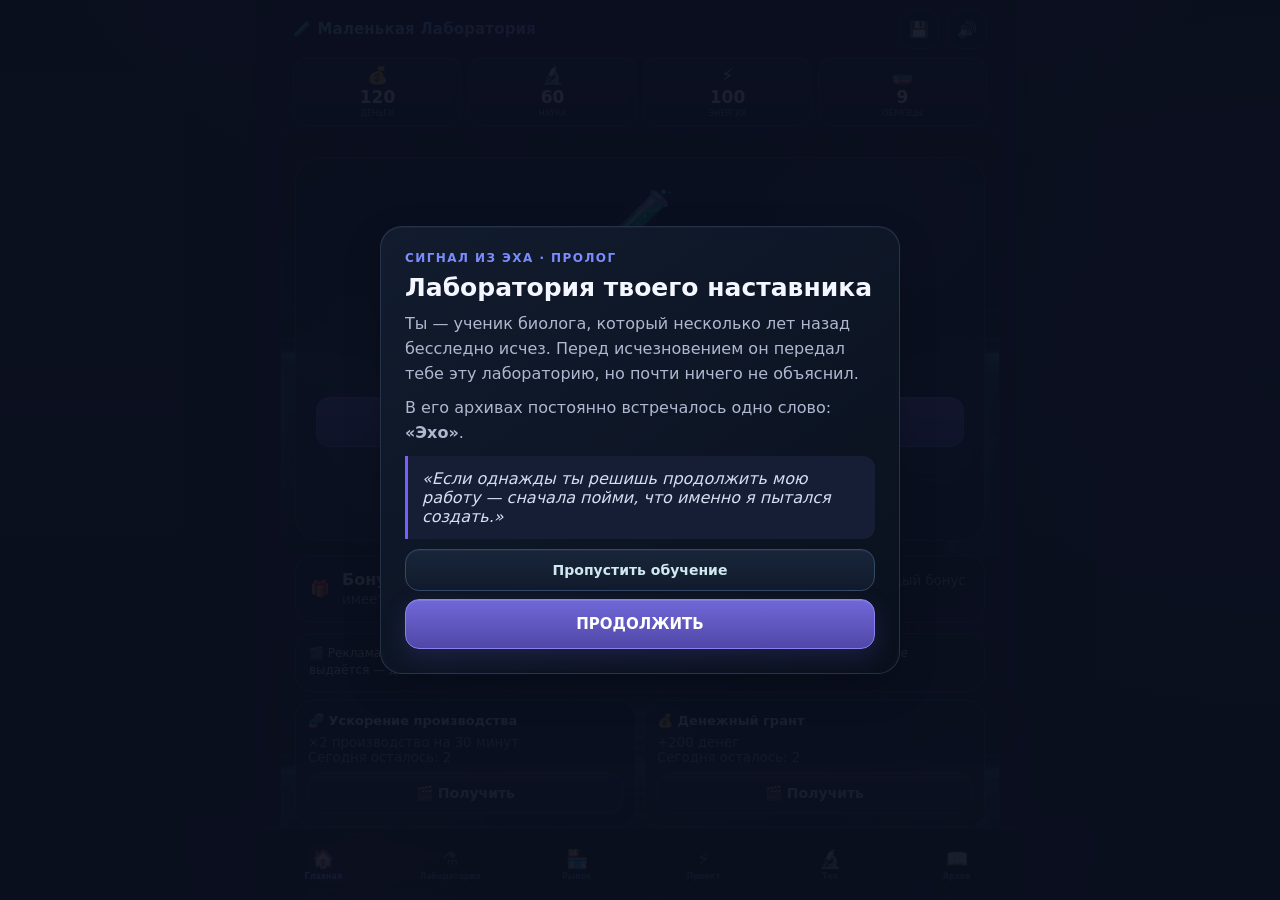
<file: index-FIXED.html>
<!doctype html><html lang="ru"><head><meta charset="utf-8"><meta name="viewport" content="width=device-width,initial-scale=1,maximum-scale=1,user-scalable=no,viewport-fit=cover"><meta name="theme-color" content="#0b1020"><title>Маленькая Лаборатория</title><link rel="stylesheet" href="style.css"><script src="https://sdk.games.s3.yandex.net/sdk.js"></script><style>.danger-btn{border-color:#8b4b58!important}.event-card{border:1px solid #6a5b35;border-radius:16px;background:#171827;padding:14px;margin-top:10px}.event-actions{display:grid;gap:7px}.event-actions small{color:#8f9ab5;text-align:center}.task-done{opacity:.7}.topbar{height:auto;min-height:64px;flex-direction:column;align-items:stretch;padding:8px 12px}.top-head{display:flex;align-items:center;justify-content:space-between;min-height:42px}.global-resources{display:grid;grid-template-columns:repeat(4,1fr);gap:6px;margin-top:7px}.global-resources .resource{padding:7px 5px;min-width:0;cursor:pointer}.global-resources .resource span{font-size:17px}.global-resources .resource b{font-size:17px}.global-resources .resource small{font-size:8px}.notice{padding:11px 13px;border:1px solid #293653;border-radius:15px;background:#111a2f;color:#aeb8d0;font-size:12px;line-height:1.45;margin:8px 0}.good{color:#9be6b0}.locked{filter:saturate(.4)}.resource-card{appearance:none;width:100%;text-align:left;min-width:0}.selected{outline:2px solid #8b7cff}.progress i{transition:width .2s linear}.tech-grid{display:flex!important;flex-direction:column!important;gap:8px}.tech-grid .panel{width:100%;box-sizing:border-box;min-width:0}.market-tabs{display:flex;gap:6px;margin:10px 0}.market-tabs button{flex:1}.market-tabs .active{background:#4b3f91}.market-list .panel{min-width:0}.echo-done{border-color:#4d7f61;background:#102719}.warehouse-grid .resource-card{background:#101827!important;color:#f7f8ff!important}.warehouse-grid .resource-card b,.warehouse-grid .resource-card strong{color:#f7f8ff!important}.wheel-card{border:1px solid #293653;border-radius:16px;background:#111a2f;padding:16px;text-align:center}.wheel-wrap{position:relative;width:190px;height:190px;margin:12px auto}.wheel{width:180px;height:180px;margin:5px;border-radius:50%;display:grid;place-items:center;font-size:44px;border:6px solid #34405f;background:conic-gradient(#7c5cff 0 32.727deg,#4b8dff 32.727deg 65.454deg,#7c5cff 65.454deg 98.181deg,#4b8dff 98.181deg 130.908deg,#7c5cff 130.908deg 163.635deg,#4b8dff 163.635deg 196.362deg,#7c5cff 196.362deg 229.089deg,#4b8dff 229.089deg 261.816deg,#7c5cff 261.816deg 294.543deg,#4b8dff 294.543deg 327.27deg,#293552 327.27deg 360deg);box-shadow:0 12px 30px #0007;transform:rotate(0deg)}.wheel.spinning{animation:wheelSpin 2.3s cubic-bezier(.15,.75,.2,1)}@keyframes wheelSpin{0%{transform:rotate(0)}100%{transform:rotate(1440deg)}}.wheel-pointer{position:absolute;top:-3px;left:50%;transform:translateX(-50%);font-size:25px;z-index:2}.wheel-prizes{display:grid;grid-template-columns:1fr 1fr;gap:5px;margin:10px 0}.wheel-prize{padding:7px;border-radius:10px;background:#151e35;font-size:11px}.wheel-result{padding:10px;border-radius:12px;background:#151e35;border:1px solid #34405f;margin:8px 0}.wheel-result.winner{border-color:#9b8aff}.wheel-reward{font-weight:700;font-size:18px;min-height:24px}.bulk{display:flex;gap:6px;align-items:center}.bulk input{width:90px;min-width:0}.ad-bonus-grid{display:grid;grid-template-columns:1fr 1fr;gap:8px}.ad-bonus{display:flex;flex-direction:column;align-items:stretch;gap:7px;padding:12px;border:1px solid #293653;border-radius:15px;background:#111a2f}.ad-bonus b{font-size:13px}.ad-bonus small{color:#8f9ab5;min-height:30px}.ad-bonus button{width:100%}@media(max-width:420px){.ad-bonus-grid{grid-template-columns:1fr}}.onboarding{position:fixed;inset:0;z-index:1000;background:#0b1020ee;display:grid;place-items:center;padding:20px}.onboarding.hidden{display:none}.onboarding-card{width:min(520px,100%);box-sizing:border-box;padding:24px;border:1px solid #34405f;border-radius:22px;background:#111a2f;box-shadow:0 20px 60px #000b}.onboarding-card h2{margin:0 0 10px;font-size:25px}.onboarding-card p{color:#aeb8d0;line-height:1.55;margin:10px 0}.onboarding-card .guide{display:grid;gap:9px;margin:16px 0}.onboarding-card .guide div{padding:11px 12px;border-radius:13px;background:#151e35;border:1px solid #293653}.onboarding-card .muted{color:#8f9ab5}.onboarding-card button{width:100%}.story-kicker{font-size:12px;letter-spacing:.12em;color:#7c8cff;font-weight:800;margin-bottom:8px}.story-quote{padding:13px 14px;border-left:3px solid #7c5cff;background:#151e35;border-radius:0 12px 12px 0;color:#d7def1;font-style:italic}.story-note{position:fixed;inset:0;z-index:1100;background:#080c18dd;display:grid;place-items:center;padding:18px}.story-note.hidden{display:none}.story-note-card{width:min(540px,100%);max-height:82vh;overflow:auto;background:#111a2f;border:1px solid #394767;border-radius:22px;padding:22px;box-shadow:0 25px 80px #000c}.story-note-card h2{margin:0 0 8px}.story-note-card p{color:#b8c2d8;line-height:1.6}.story-note-card .note-meta{font-size:11px;letter-spacing:.12em;color:#7c8cff;font-weight:800}.story-note-card button{width:100%;margin-top:12px}.echo-art{height:180px;border-radius:18px;border:1px solid #34405f;background:radial-gradient(circle at 50% 35%,#465273 0 5%,transparent 6%),radial-gradient(ellipse at 50% 48%,#26324e 0 18%,transparent 19%),linear-gradient(#0a0f1d,#141c30 55%,#080c16);position:relative;overflow:hidden;margin:12px 0}.echo-art:before{content:"";position:absolute;left:50%;top:25px;width:74px;height:122px;transform:translateX(-50%);border-radius:42% 42% 35% 35%;background:linear-gradient(#596783,#293550 70%,#182137);box-shadow:0 0 34px #65749c44}.echo-art:after{content:"⛓  ⛓  ⛓";position:absolute;inset:auto 0 18px;text-align:center;color:#8c98b4;letter-spacing:12px;font-size:20px}.echo-caption{text-align:center;color:#8f9ab5;font-size:12px;margin-top:-4px}.echo-lore{border:1px solid #394767;background:#151e35;border-radius:16px;padding:14px;margin-bottom:10px}.echo-lore b{display:block;margin-bottom:6px}.echo-lore small{color:#aeb8d0;line-height:1.5}.onboarding-actions{display:grid;gap:8px;margin-top:10px}.guided-goal{border:1px solid #34405f;border-radius:16px;background:#111a2f;padding:14px;margin:10px 0}.guided-goal b{display:block;font-size:15px;margin-bottom:5px}.guided-goal small{display:block;color:#aeb8d0;line-height:1.45;margin-bottom:10px}.story-archive-grid{display:grid;gap:10px}.story-archive-item{border:1px solid #34405f;border-radius:16px;background:#111a2f;padding:15px}.story-archive-item h3{margin:0 0 5px;font-size:16px}.story-archive-item p{color:#aeb8d0;line-height:1.5;margin:6px 0}.story-archive-item small{color:#7c8cff}.story-archive-item.locked{opacity:.6}.guided-goal button{width:100%}.wheel{background:conic-gradient(#7c5cff 0 32.727deg,#4b8dff 32.727deg 65.454deg,#7c5cff 65.454deg 98.181deg,#4b8dff 98.181deg 130.908deg,#7c5cff 130.908deg 163.635deg,#4b8dff 163.635deg 196.362deg,#7c5cff 196.362deg 229.089deg,#4b8dff 229.089deg 261.816deg,#7c5cff 261.816deg 294.543deg,#4b8dff 294.543deg 327.27deg,#293552 327.27deg 360deg)}
/* --- VISUAL POLISH v2 --- */
:root{--bg:#060a12;--surface:#0d1422;--surface2:#111b2d;--line:#263550;--line2:#344765;--text:#f4f7ff;--muted:#9aa8c2;--accent:#7c8cff;--accent2:#58d6c7;--danger:#b96b7b}
*{box-sizing:border-box}
html,body{min-height:100%;background:#050812}
body{margin:0;color:var(--text);font-family:Inter,system-ui,-apple-system,BlinkMacSystemFont,"Segoe UI",sans-serif;background:
radial-gradient(900px 500px at 50% -10%,rgba(76,105,170,.22),transparent 65%),
radial-gradient(700px 520px at 100% 40%,rgba(42,120,116,.10),transparent 70%),
linear-gradient(180deg,#070b14 0%,#080d17 45%,#050810 100%);background-attachment:fixed}
body:before{content:"";position:fixed;inset:0;pointer-events:none;opacity:.28;background:
linear-gradient(90deg,transparent 0 48%,rgba(130,150,190,.025) 50%,transparent 52%),
linear-gradient(0deg,transparent 0 48%,rgba(130,150,190,.02) 50%,transparent 52%);background-size:42px 42px;mask-image:linear-gradient(to bottom,black,transparent 85%)}
#game{min-height:100vh;background:linear-gradient(180deg,rgba(8,13,24,.88),rgba(6,10,18,.96));box-shadow:0 0 80px rgba(0,0,0,.45)}
.topbar{position:sticky;top:0;z-index:50;background:rgba(7,12,22,.84);backdrop-filter:blur(18px);border-bottom:1px solid rgba(89,112,151,.22);box-shadow:0 10px 35px rgba(0,0,0,.22)}
.brand{font-weight:800;letter-spacing:.01em}
.global-resources .resource{background:linear-gradient(180deg,rgba(24,36,58,.92),rgba(12,20,34,.92));border:1px solid rgba(83,105,143,.38);box-shadow:inset 0 1px rgba(255,255,255,.04),0 5px 18px rgba(0,0,0,.16);transition:.18s transform,.18s border-color}
.global-resources .resource:active{transform:scale(.97)}
.screen{animation:screenIn .24s ease-out}
@keyframes screenIn{from{opacity:.2;transform:translateY(5px)}to{opacity:1;transform:none}}
.hero-card,.lab-panel,.experiment-card,.panel,.notice,.event-card,.wheel-card,.onboarding-card,.story-note-card,.story-archive-item,.echo-lore,.ad-bonus{background:linear-gradient(145deg,rgba(18,29,47,.96),rgba(10,17,29,.96));border-color:rgba(83,105,143,.34);box-shadow:0 14px 38px rgba(0,0,0,.18),inset 0 1px rgba(255,255,255,.035)}
.hero-card{position:relative;overflow:hidden}
.hero-card:before,.lab-panel:before{content:"";position:absolute;inset:0;pointer-events:none;background:radial-gradient(circle at 85% 10%,rgba(124,140,255,.12),transparent 32%),radial-gradient(circle at 10% 90%,rgba(88,214,199,.07),transparent 30%)}
.hero-card,.lab-panel{isolation:isolate}
.hero-icon{filter:drop-shadow(0 0 18px rgba(124,140,255,.28))}
.tabs{padding:5px;background:rgba(7,12,22,.78);border:1px solid rgba(83,105,143,.28);border-radius:17px;backdrop-filter:blur(12px);position:sticky;top:104px;z-index:20}
.tabs .tab{border:1px solid transparent;color:#9eabc4;background:transparent;font-weight:700}
.tabs .tab.active{background:linear-gradient(180deg,#3f3b76,#2c2a57);border-color:#7067bd;color:#fff;box-shadow:0 5px 18px rgba(67,59,132,.25)}
.production-core{border:1px solid rgba(83,105,143,.30);background:linear-gradient(145deg,#101a2b,#0b1320);box-shadow:inset 0 1px rgba(255,255,255,.04)}
.machine{filter:drop-shadow(0 0 18px rgba(88,214,199,.2))}
.progress{background:#070c15;border:1px solid #25334b;box-shadow:inset 0 2px 5px rgba(0,0,0,.35)}
.progress i{background:linear-gradient(90deg,#6f7cff,#55d2c3)!important;box-shadow:0 0 14px rgba(111,124,255,.32)}
button{transition:transform .12s ease,filter .12s ease,border-color .12s ease,box-shadow .12s ease}
button:not(:disabled):hover{filter:brightness(1.07)}
button:not(:disabled):active{transform:translateY(1px) scale(.985)}
.primary{background:linear-gradient(180deg,#7068d8,#5147a8)!important;border-color:#8981ee!important;box-shadow:0 8px 22px rgba(81,71,168,.25),inset 0 1px rgba(255,255,255,.13)}
.secondary{background:linear-gradient(180deg,#18253a,#111b2c)!important;border-color:#344966!important;box-shadow:inset 0 1px rgba(255,255,255,.04)}
.nav{background:rgba(6,10,18,.88)!important;border-top:1px solid rgba(83,105,143,.28)!important;backdrop-filter:blur(18px);box-shadow:0 -10px 30px rgba(0,0,0,.22)}
.nav-item.active{color:#aeb4ff!important;text-shadow:0 0 12px rgba(124,140,255,.3)}
.experiment-card{position:relative;overflow:hidden;padding:18px!important}
.experiment-card:before{content:"";position:absolute;inset:0;pointer-events:none;background:radial-gradient(circle at 50% 0,rgba(124,140,255,.12),transparent 48%)}
.experiment-card>*{position:relative}
.reaction-slots{display:grid!important;grid-template-columns:1fr 1fr 1fr;gap:9px!important;align-items:center;margin:16px 0!important}
.reaction-slot-btn{min-height:72px!important;border-radius:16px!important;border:1px dashed #516481!important;background:linear-gradient(145deg,#101a2b,#0b1320)!important;color:#e9edfa!important;display:flex!important;flex-direction:column;align-items:center;justify-content:center;gap:4px;padding:9px!important;font-size:13px!important;box-shadow:inset 0 1px rgba(255,255,255,.035)}
.reaction-slot-btn .slot-plus{font-size:28px;line-height:1;color:#9aa8c2}
.reaction-slot-btn .slot-icon{font-size:25px;line-height:1;filter:drop-shadow(0 4px 9px rgba(0,0,0,.35))}
.reaction-slot-btn .slot-label{font-size:11px;color:#dce3f3;line-height:1.15;text-align:center}
.reaction-slot-btn.filled{border-style:solid;border-color:#5868a0!important;background:linear-gradient(145deg,#192641,#101a2b)!important;box-shadow:0 8px 20px rgba(0,0,0,.16),inset 0 1px rgba(255,255,255,.05)}
.reaction-plus{font-size:22px;color:#697995;text-align:center}
.component-picker{position:fixed;inset:0;z-index:1200;display:grid;place-items:end center;padding:12px;background:rgba(2,5,10,.72);backdrop-filter:blur(9px)}
.component-picker.hidden{display:none}
.component-picker-card{width:min(620px,100%);max-height:min(78vh,680px);overflow:auto;border:1px solid #3a4b69;border-radius:24px 24px 16px 16px;background:linear-gradient(145deg,#111c2f,#080f1b);box-shadow:0 -18px 70px rgba(0,0,0,.55),inset 0 1px rgba(255,255,255,.045);padding:17px}
.component-picker-head{display:flex;justify-content:space-between;gap:12px;align-items:flex-start;margin-bottom:12px}
.component-picker-head h2{margin:3px 0 4px}
.component-picker-head p{margin:0;color:#9eabc4;font-size:12px;line-height:1.4}
.component-picker-grid{display:grid;grid-template-columns:repeat(2,minmax(0,1fr));gap:8px}
.component-option{min-height:72px!important;display:grid!important;grid-template-columns:38px 1fr auto;align-items:center;gap:9px;text-align:left!important;padding:10px!important;border-radius:15px!important;border:1px solid #2d3d57!important;background:linear-gradient(145deg,#121e31,#0c1523)!important}
.component-option .opt-icon{font-size:27px}
.component-option .opt-name{font-weight:750;font-size:12px}
.component-option .opt-count{color:#aeb8ce;font-size:11px;white-space:nowrap}
.component-option.selected{border-color:#7770d6!important;box-shadow:0 0 0 1px #7770d6,0 7px 20px rgba(87,78,177,.18)}
@media(max-width:430px){.tabs{top:104px}.reaction-slots{gap:6px!important}.reaction-slot-btn{min-height:68px!important;padding:6px!important}.component-picker-grid{grid-template-columns:1fr}.component-picker{padding:8px}.component-picker-card{max-height:82vh;border-radius:22px}}
@media(min-width:700px){#game{max-width:720px;margin:0 auto;border-left:1px solid rgba(83,105,143,.14);border-right:1px solid rgba(83,105,143,.14)}}
</style></head><body><div id="onboarding" class="onboarding hidden"><div class="onboarding-card"><div class="onboarding-step" id="onboardingStep"></div><div class="onboarding-actions"><button id="onboardingSkip" class="secondary">Пропустить обучение</button><button id="onboardingNext" class="primary big">Начать</button></div></div></div><div id="storyNote" class="story-note hidden"><div class="story-note-card"><div class="note-meta" id="storyNoteMeta"></div><h2 id="storyNoteTitle"></h2><div id="storyNoteBody"></div><button class="primary" id="storyNoteClose">Продолжить</button></div></div><div id="game"><header class="topbar"><div class="top-head"><div class="brand">🧪 <span>Маленькая Лаборатория</span></div><div class="top-actions"><button class="icon-btn" id="saveBtn">💾</button><button class="icon-btn" id="soundBtn">🔊</button></div></div><div class="global-resources"><button class="resource" id="moneyRes" title="Деньги — покупки, аппараты и награды за заказы."><span>💰</span><b id="gMoney">0</b><small>деньги</small></button><button class="resource" id="researchRes" title="Наука — эксперименты и технологии."><span>🔬</span><b id="gResearch">0</b><small>наука</small></button><button class="resource" id="energyRes" title="Энергия — тратится на эксперименты и восстанавливается со временем."><span>⚡</span><b id="gEnergy">0</b><small>энергия</small></button><button class="resource" id="samplesRes" title="Образцы — базовый материал для первых экспериментов."><span>🧫</span><b id="gSamples">0</b><small>образцы</small></button></div></header><main><section id="home" class="screen active"><div class="hero-card"><div class="hero-icon">🧪</div><h1>Маленькая<br>Лаборатория</h1><p>Ты получил маленькую биолабораторию. Твоя задача — развивать её, открывать новые реакции и постепенно собрать Проект Эхо.</p><button id="continueBtn" class="primary big">В лабораторию</button><button id="storyArchiveBtn" class="secondary">📓 Архив профессора</button><div class="mini-stats"><span>💰 <b id="homeMoney">0</b></span><span>🔬 <b id="homeResearch">0</b></span><span>📖 <b id="homeRecipes">0</b></span></div></div><div class="ad-card"><span>🎁</span><div><b>Бонусы за рекламу</b><small>Полезные усиления без рекламы ради энергии. Каждый бонус имеет собственный лимит.</small></div></div><div id="adBonusPanel"></div><div id="fortuneHomePanel"></div><div class="panel"><span>🎯</span><div><b>Следующая цель</b><small id="goalText">Проведи первый эксперимент.</small></div></div>
<div class="panel danger-zone"><span>💣</span><div><b>Взорвать лабораторию</b><small>Полный сброс: деньги, материалы, аппараты, технологии и Проект Эхо. Статистика прошлых лабораторий сохранится. Не нажимай случайно.</small></div><button id="resetLabBtn" class="secondary danger-btn">💣 Взорвать</button></div>
</section><section id="lab" class="screen"><div class="lab-panel"><div class="lab-title"><div><span class="eyebrow">ЛАБОРАТОРИЯ</span><h2 id="labLevel">Уровень 1</h2><small id="levelProgress" class="muted"></small><small id="lifetimeStats" class="muted"></small></div><button id="prestigeBtn" class="small-btn">⭐ Престиж</button></div><div class="production-core"><div class="machine">🧬</div><div class="production-info"><b>Базовый инкубатор</b><span>Производит клеточные образцы.</span><div class="progress"><i id="prodProgress"></i></div><small id="prodRate">+1 образец / сек</small></div></div><div id="productionList" class="notice"></div></div><div id="guidedGoal"></div><div class="panel"><span>🧠</span><div><b>Как развиваться?</b><small>Фарм материалов → продавай или покупай нужное → улучшай аппараты → исследуй пары → открой трёхкомпонентный стол → собери Проект Эхо.</small></div></div><div class="tabs"><button class="tab active" data-tab="warehouse">📦 Склад</button><button class="tab" data-tab="experiment">🧪 Стол</button><button class="tab" data-tab="machines">🧬 Аппараты</button><button class="tab" data-tab="recipes">📜 Архив</button></div><div id="warehouse" class="tab-content active"></div><div id="experiment" class="tab-content"></div><div id="machines" class="tab-content"></div><div id="recipes" class="tab-content"></div></section><section id="market" class="screen"><div class="section-head"><span class="eyebrow">ТОРГОВЛЯ</span><h2>Лабораторный рынок</h2><p>Продавай излишки и покупай недостающие материалы.</p></div><div class="market-tabs"><button class="tab active" data-market-tab="sell">💰 Продать</button><button class="tab" data-market-tab="buy">🛒 Купить</button></div><div id="marketList" class="market-list"></div></section><section id="researchScreen" class="screen"><div class="section-head"><span class="eyebrow">РАЗВИТИЕ</span><h2>Технологии</h2><p>Новые технологии открывают следующий слой экспериментов.</p></div><div id="techTree" class="tech-grid"></div><div id="tasksPanel"></div><div id="ordersPanel"></div><div id="eventPanel"></div></section><section id="fortuneScreen" class="screen"><div class="section-head"><span class="eyebrow">ЛАБОРАТОРНАЯ УДАЧА</span><h2>Колесо фортуны</h2><p>Три бесплатных вращения каждый день. После них дополнительные вращения доступны за просмотр рекламы.</p></div><div id="fortunePanel"></div></section><section id="creature" class="screen"><div class="section-head"><span class="eyebrow">ПРОЕКТ ЭХО</span><h2>Проект Эхо</h2><p>Предыдущий учёный пытался создать новый тип человека. Теперь ты восстанавливаешь его работу и ищешь ответ на вопрос: что стало с самим экспериментом?</p></div><div id="echoPanel"></div></section><section id="storyArchive" class="screen"><div class="section-head"><span class="eyebrow">ЛИЧНЫЙ АРХИВ</span><h2>Архив профессора</h2><p>Найденные записи наставника. Новые страницы появляются после важных открытий.</p></div><button id="storyArchiveBackBtn" class="secondary">← На главную</button><div id="storyArchiveGrid" class="story-archive-grid"></div></section><section id="collection" class="screen"><div class="section-head"><span class="eyebrow">АРХИВ</span><h2>Энциклопедия</h2><p>Изучай открытые материалы и доказанные реакции.</p></div><div id="collectionGrid" class="collection-grid"></div></section></main><nav class="nav"><button class="nav-item active" data-screen="home">🏠<span>Главная</span></button><button class="nav-item" data-screen="lab">⚗️<span>Лаборатория</span></button><button class="nav-item" data-screen="market">🏪<span>Рынок</span></button><button class="nav-item" data-screen="creature">⚡<span>Проект</span></button><button class="nav-item" data-screen="researchScreen">🔬<span>Тех</span></button><button class="nav-item" data-screen="collection">📖<span>Архив</span></button></nav></div><div id="componentPicker" class="component-picker hidden" aria-hidden="true">
<div class="component-picker-card">
<div class="component-picker-head"><div><span class="eyebrow">ЭКСПЕРИМЕНТ</span><h2>Выбери материал</h2><p id="componentPickerHint">Выбери компонент для этого слота.</p></div><button class="icon-btn" id="componentPickerClose" aria-label="Закрыть">✕</button></div>
<div id="componentPickerGrid" class="component-picker-grid"></div>
</div></div><div id="toast" class="toast hidden"></div><script>(()=>{'use strict';const KEY='little_laboratory_v18',OLD_KEYS=['little_laboratory_v17','little_laboratory_v16','little_laboratory_v15','little_laboratory_v14','little_laboratory_v13','little_laboratory_v12'];let ysdk=null,player=null,lastTick=Date.now(),prodAccumulator=0,sound=true,selected=[],saveTimer=0,marketMode='sell',adBusy=false;const items={sample:['🧫','Клеточная культура'],blood:['🩸','Кровь'],dna:['🧬','ДНК'],neural:['🧠','Нейроткань'],bone:['🦴','Костная ткань'],crystal:['💎','Медицинский кристалл'],reagent:['🧪','Реагент'],virus:['🦠','Вирусный штамм'],bioenergy:['⚡','Биоэнергия'],serum:['💉','Генетическая сыворотка'],gel:['🫧','Нейрогель'],regen:['🌱','Регенеративная культура'],matrix:['🧠','Нейроматрица'],mdna:['🧬','Модифицированная ДНК'],heart:['❤️','Биосинтетическое сердце'],adaptedHeart:['❤️‍🩹','Адаптированное сердце'],stableHeart:['❤️','Стабилизированное сердце'],echoCore:['🔆','Ядро Эхо']};const keys=Object.keys(items),rare=new Set(['neural','bone','virus','matrix','heart','adaptedHeart','stableHeart','echoCore']);const reactions=[{a:['dna','blood'],name:'Генетическая сыворотка',out:'serum'},{a:['neural','dna'],name:'Нейрогель',out:'gel'},{a:['bone','sample'],name:'Регенеративная культура',out:'regen'},{a:['sample','blood'],name:'Биологический реагент',out:'reagent'},{a:['crystal','reagent'],name:'Энергетический стабилизатор',out:'bioenergy'},{a:['virus','dna'],name:'Вирусный вектор',out:'mdna'},{a:['serum','dna'],name:'Модифицированная ДНК',out:'mdna'},{a:['gel','dna'],name:'Нейроматрица',out:'matrix'},{a:['matrix','regen','sample'],name:'Биосинтетическое сердце',out:'heart'},{a:['heart','mdna','crystal'],name:'Адаптированное сердце',out:'adaptedHeart'},{a:['heart','mdna'],name:'Адаптированное сердце',out:'adaptedHeart'},{a:['adaptedHeart','crystal'],name:'Стабилизированное сердце',out:'stableHeart'},{a:['matrix','stableHeart'],name:'Контур Эхо',out:'echoCore'}];const machines=[['incubator','Инкубатор','🧫',50,1,'sample',0,0,1],['culture','Культиватор крови','🩸',220,.15,'blood',10,40,1],['analyzer','Генетический анализатор','🧬',500,.08,'dna',15,90,2],['tissue','Камера тканей','🧠',1000,.045,'neural',25,160,3],['regenerator','Регенератор костной ткани','🦴',1500,.035,'bone',30,240,4],['synth','Синтезатор реагентов','🧪',2100,.06,'reagent',40,320,5],['crystal','Кристаллический модуль','💎',3200,.025,'crystal',55,500,6],['virusLab','Вирусологический бокс','🦠',4200,.02,'virus',65,700,7]];const techs=[['precision','🎯','Точная дозировка',250,'Шанс успеха +10%.',null,1],['analysis','🔬','Глубокий анализ',650,'После попытки известной реакции сохраняет подсказку.','precision',2],['adaptation','🧬','Адаптация тканей',1400,'Для редких компонентов шанс +10%.','analysis',4],['safety','🛡️','Защита образцов',2800,'При провале 45% шанс вернуть компоненты.','adaptation',6],['triple','🧪','Трёхкомпонентный стол',4200,'Разрешает эксперименты с тремя компонентами.','safety',7],['echo','⚡','Протокол Эхо',6000,'Разрешает установку компонентов в Проект Эхо.','triple',8]];const levelReq=[0,100,250,450,700,1000,1400,1900,2500,3200];const sellPrices={sample:.5,blood:12,dna:35,neural:70,bone:85,reagent:18,crystal:150,virus:220,bioenergy:260,serum:180,gel:220,regen:240,matrix:500,mdna:600,heart:900,adaptedHeart:1500,stableHeart:2500,echoCore:5000};const buyPrices={sample:8,blood:24,dna:70,neural:140,bone:170,reagent:36,crystal:300,virus:440,bioenergy:520,serum:360,gel:440,regen:1000000,matrix:1000000,mdna:1000000,heart:1800,adaptedHeart:3000,stableHeart:1000000,echoCore:10000};const base={version:18,introSeen:false,money:120,research:60,energy:100,capacity:30,labLevel:1,prestige:0,lastSave:0,lastOffline:Date.now(),exp:{},hinted:[],discovered:['sample','blood','reagent'],installed:{},echoDone:false,meta:{bestLevel:1,totalExperiments:0,totalSales:0,totalOrders:0,resets:0,tutorialStartedAt:0,eventsSeen:0},storySeen:{},orders:{day:'',active:[],claimed:{}},event:{id:'',expires:0},machines:{incubator:1,culture:0,analyzer:0,tissue:0,regenerator:0,synth:0,crystal:0,virusLab:0},tech:{precision:0,analysis:0,adaptation:0,safety:0,triple:0,echo:0},fortuneDay:'',fortuneFree:3,fortuneAds:0,tasks:{experiment:0,sell:0,produce:0,claimed:{},active:['experiment','sell','produce'],refreshDay:'',refreshFree:3,refreshAds:0},adDay:'',adCounts:{warehouse:0,discount:0,production:0,money:0,research:0},adWarehouseUntil:0,adDiscountUntil:0,adProductionUntil:0};for(const k of keys)base[k]=0;base.sample=8;base.blood=5;base.reagent=3;let s=clone(base);function clone(x){return JSON.parse(JSON.stringify(x))}function num(x){return Number.isFinite(Number(x))?Number(x):0}function fmt(x){x=Math.floor(num(x));return x<1000?String(x):x<1000000?(x/1000).toFixed(1)+'K':(x/1000000).toFixed(1)+'M'}function toast(t){const e=document.getElementById('toast');e.textContent=t;e.classList.remove('hidden');clearTimeout(toast.timer);toast.timer=setTimeout(()=>e.classList.add('hidden'),2500)}function combo(a){return [...a].sort().join('+')}function reaction(a){return reactions.find(r=>combo(r.a)===combo(a))}function icon(k){return items[k]?.[0]||'🔬'}function label(k){return items[k]?.[1]||k}function discover(k){if(!s.discovered.includes(k)){s.discovered.push(k);toast('📖 Открыто: '+label(k));showStoryNote(k)}}function showStoryNote(k,force=false){const notes={serum:['Запись №017 · Генетическая сыворотка','Первый стабильный результат.','<p>«Клетки приняли изменённую последовательность без отторжения. Я наконец вижу путь к управляемой перестройке человеческой ткани.</p><div class="story-quote">Ассистент снова просит прекратить опыты. Он слишком привязан к старым представлениям о том, что человек не должен становиться другим.</div>'],gel:['Запись №024 · Нейрогель','Профессор перешёл к экспериментам с нервной системой.','<p>«Нейронные связи можно не просто восстанавливать — их можно переписывать. Подопытный №12 начал вспоминать то, чего с ним никогда не происходило.»</p>'],regen:['Запись №031 · Регенеративная культура','Эксперимент впервые пережил тяжёлое повреждение.','<p>«Ткань восстанавливается практически без рубцевания. Я перенёс образец в нижнюю камеру. Там безопаснее.»</p><p>Странно, но после этого ассистент перестал спускаться в подвал.</p>'],mdna:['Запись №043 · Модифицированная ДНК','Теперь профессор смешивает несовместимое.','<p>«Человеческая ДНК и вирусный вектор дали результат. Изменения закрепляются. Следующий шаг — добавить свойства другого вида.»</p><div class="story-quote">Ассистент назвал это созданием чудовища. Я назвал это адаптацией.</div>'],matrix:['Запись №052 · Нейроматрица','Граница между человеком и созданным организмом стирается.','<p>«Матрица сохраняет память, даже когда исходная ткань заменяется. Если это сработает на всём организме, мы получим не просто восстановленного человека.»</p>'],heart:['Запись №061 · Биосинтетическое сердце','Первый полноценный орган собственного производства.','<p>«Сердце работает. Оно не просто качает кровь — оно адаптируется к изменённым тканям. Подопытный выжил.»</p><p>Ниже в журнале приписка: «Он спросил, почему я называю его подопытным.»</p>'],adaptedHeart:['Запись №067 · Адаптированное сердце','Эксперимент начал меняться быстрее самого учёного.','<p>«Орган перестраивается без команды. Я больше не уверен, что управляю процессом. Но результат слишком близок.»</p>'],stableHeart:['Запись №074 · Стабилизированное сердце','Профессор приблизился к тому, что называл Эхо.','<p>«Стабильность достигнута. Теперь организм сможет пережить финальную перестройку.»</p><div class="story-quote">Если всё получится, это будет не улучшенный человек. Это будет следующий.</div>'],echoCore:['Последняя запись · Проект Эхо','Ты восстановил то, что профессор не успел закончить.','<p>«Я думал, что Эхо станет моим величайшим достижением. Теперь понимаю: оно стало свидетелем всего, что я сделал.</p><p>Если мой ученик найдёт эти записи — не верь тому, что я писал в начале. Я не исчез. Я спрятался от того, что создал.»</p>']};const n=notes[k];if(!n||(!force&&s.storySeen[k]))return;if(!s.storySeen[k]){s.storySeen[k]=1;save(false,false);}const e=document.getElementById('storyNote');if(!e)return;document.getElementById('storyNoteMeta').textContent=n[0];document.getElementById('storyNoteTitle').textContent=n[1];document.getElementById('storyNoteBody').innerHTML=n[2];e.classList.remove('hidden')}function stack(k){if(['sample','blood','reagent'].includes(k))return 1000;if(['dna','neural','bone','crystal','virus','bioenergy'].includes(k))return 100;if(['serum','gel','regen','matrix','mdna'].includes(k))return 20;return 1}function warehouseCapacity(){return s.capacity+(Date.now()<num(s.adWarehouseUntil)?10:0)}function used(){let u=0;for(const k of keys)if(num(s[k])>0)u+=Math.ceil(num(s[k])/stack(k));for(const k in s.installed)if(s.installed[k]===1)u--;return Math.max(0,u)}function canStore(k,a){if(a<=0)return true;const cur=Math.max(0,num(s[k])),before=Math.ceil(cur/stack(k)),after=Math.ceil((cur+a)/stack(k));return used()-before+after<=warehouseCapacity()}function addResource(k,a){if(a<=0)return 0;const cur=Math.max(0,num(s[k]));if(canStore(k,a)){s[k]=cur+a;return a}return 0}function spend(c){for(const k in c)if(num(s[k])<c[k])return false;for(const k in c)s[k]-=c[k];return true}function production(){const r={sample:0,blood:0,dna:0,neural:0,bone:0,reagent:0,crystal:0,virus:0};for(const m of machines)r[m[5]]+=s.machines[m[0]]*m[4];const bonus=(1+s.prestige*.05)*(Date.now()<num(s.adProductionUntil)?2:1);for(const k in r)r[k]*=bonus;return r}function today(){const d=new Date();return d.getUTCFullYear()+'-'+(d.getUTCMonth()+1)+'-'+d.getUTCDate()}function normalize(x){const z=clone(base);if(!x||typeof x!=='object')return z;if(x.meta&&typeof x.meta==='object')for(const k of Object.keys(z.meta))z.meta[k]=Math.max(0,Math.floor(num(x.meta[k])));if(x.storySeen&&typeof x.storySeen==='object')for(const k of Object.keys(x.storySeen))if(x.storySeen[k]===1)z.storySeen[k]=1;if(x.orders&&typeof x.orders==='object'){z.orders.day=x.orders.day||'';z.orders.active=Array.isArray(x.orders.active)?x.orders.active.slice(0,3):[];z.orders.claimed=x.orders.claimed&&typeof x.orders.claimed==='object'?x.orders.claimed:{}}if(x.event&&typeof x.event==='object'){z.event.id=typeof x.event.id==='string'?x.event.id:'';z.event.expires=Math.max(0,num(x.event.expires))}z.introSeen=x.introSeen===true;for(const k of ['money','research','energy','capacity','labLevel','prestige','lastSave','lastOffline','adWarehouseUntil','adDiscountUntil','adProductionUntil'])if(k in x)z[k]=Math.max(0,num(x[k]));for(const k of keys)if(k in x)z[k]=Math.max(0,num(x[k]));for(const g of ['machines','tech'])if(x[g]&&typeof x[g]==='object')for(const k of Object.keys(z[g]))z[g][k]=Math.max(0,Math.min(10,Math.floor(num(x[g][k]))));if(x.installed&&typeof x.installed==='object')for(const r of reactions)if(x.installed[r.out]===1)z.installed[r.out]=1;if(x.exp&&typeof x.exp==='object')for(const r of reactions){const id=combo(r.a);if(num(x.exp[id])>0)z.exp[id]=Math.floor(num(x.exp[id]))}if(Array.isArray(x.hinted))z.hinted=[...new Set(x.hinted.filter(v=>reactions.some(r=>combo(r.a)===v)))];if(Array.isArray(x.discovered))z.discovered=[...new Set(x.discovered.filter(v=>keys.includes(v)))];if(x.tasks&&typeof x.tasks==='object'){z.tasks.experiment=Math.max(0,num(x.tasks.experiment));z.tasks.sell=Math.max(0,num(x.tasks.sell));z.tasks.produce=Math.max(0,num(x.tasks.produce));z.tasks.claimed=x.tasks.claimed&&typeof x.tasks.claimed==='object'?x.tasks.claimed:{};z.tasks.active=Array.isArray(x.tasks.active)?x.tasks.active.filter(v=>['exp5','exp10','exp20','sell10','sell20','sell50','prod50','prod100','prod250'].includes(v)):z.tasks.active;z.tasks.refreshDay=x.tasks.refreshDay||'';z.tasks.refreshFree=Math.max(0,Math.min(3,Math.floor(num(x.tasks.refreshFree))));z.tasks.refreshAds=Math.max(0,Math.min(5,Math.floor(num(x.tasks.refreshAds))))}if(x.adCounts&&typeof x.adCounts==='object')for(const k of Object.keys(z.adCounts))z.adCounts[k]=Math.max(0,Math.floor(num(x.adCounts[k])));z.adDay=x.adDay||'';z.fortuneDay=x.fortuneDay||'';z.fortuneFree=Math.max(0,Math.min(3,Math.floor(num(x.fortuneFree))));z.fortuneAds=Math.max(0,Math.min(10,Math.floor(num(x.fortuneAds))));if(z.fortuneDay!==today()){z.fortuneDay=today();z.fortuneFree=3;z.fortuneAds=0}if(z.adDay!==today()){z.adDay=today();z.adCounts=clone(base.adCounts)}if(z.tasks.refreshDay!==today()){z.tasks.refreshDay=today();z.tasks.refreshFree=3;z.tasks.refreshAds=0;if(!Array.isArray(z.tasks.active)||z.tasks.active.length!==3)z.tasks.active=['experiment','sell','produce'];z.tasks.experiment=0;z.tasks.sell=0;z.tasks.produce=0;z.tasks.claimed={}}z.capacity=Math.max(10,Math.min(200,Math.floor(z.capacity)));z.energy=Math.min(150,z.energy);z.labLevel=Math.max(1,Math.min(10,Math.floor(z.labLevel)));z.prestige=Math.min(999,Math.floor(z.prestige));z.echoDone=x.echoDone===true;z.machines.incubator=Math.max(1,z.machines.incubator);return z}function levelFromResearch(r){let level=1;for(let i=1;i<levelReq.length;i++)if(r>=levelReq[i])level=i+1;return Math.min(10,level)}function updateLevel(){s.labLevel=Math.max(s.labLevel,levelFromResearch(s.research));if(s.meta)s.meta.bestLevel=Math.max(s.meta.bestLevel||1,s.labLevel)}async function save(renderIt=true,cloud=true){s.lastSave=Date.now();s.lastOffline=s.lastSave;localStorage.setItem(KEY,JSON.stringify(s));if(cloud&&player)try{await player.setData(s,true)}catch{}if(renderIt)render()}function applyElapsed(seconds){const away=Math.min(3600,Math.max(0,num(seconds)));if(!away)return 0;const p=production();let gained=0;for(const k in p)if(p[k]>0)gained+=addResource(k,p[k]*away);s.energy=Math.min(150,s.energy+away*.08);return gained}async function load(){let local=null;for(const key of [KEY,...OLD_KEYS])try{const x=JSON.parse(localStorage.getItem(key)||'null');if(x&&(!local||num(x.lastSave)>num(local.lastSave)))local=x}catch{}if(player)try{const cloud=await player.getData();if(cloud&&typeof cloud==='object'&&(!local||num(cloud.lastSave)>num(local.lastSave)))local=cloud}catch{}s=normalize(local);const away=Math.min(3600,Math.max(0,(Date.now()-num(s.lastOffline))/1000));const gained=applyElapsed(away);if(away>30&&gained>0)toast('⏱️ За время отсутствия: +'+Math.floor(gained)+' материалов');s.lastOffline=Date.now();updateLevel();render()}function setScreen(id){document.querySelectorAll('.screen').forEach(e=>e.classList.toggle('active',e.id===id));document.querySelectorAll('.nav-item').forEach(e=>e.classList.toggle('active',e.dataset.screen===id));render()}function renderTop(){[['gMoney',s.money],['gResearch',s.research],['gEnergy',s.energy],['gSamples',s.sample],['homeMoney',s.money],['homeResearch',s.research],['homeRecipes',Object.keys(s.exp).filter(k=>s.exp[k]).length]].forEach(([id,v])=>{const e=document.getElementById(id);if(e)e.textContent=fmt(v)});updateLevel();const next=levelReq[s.labLevel]??levelReq[9],prev=levelReq[Math.max(0,s.labLevel-1)]??0;document.getElementById('levelProgress').textContent=s.labLevel>=10?'Максимальный уровень':'Наука: '+fmt(s.research-prev)+' / '+fmt(next-prev)+' до уровня '+(s.labLevel+1);document.getElementById('labLevel').textContent='Уровень '+s.labLevel+' · престиж '+s.prestige;const ls=document.getElementById('lifetimeStats');if(ls)ls.textContent='За всё время: '+(s.meta?.totalExperiments||0)+' экспериментов · '+(s.meta?.totalOrders||0)+' заказов · '+(s.meta?.resets||0)+' перезапусков · рекорд уровня '+(s.meta?.bestLevel||s.labLevel);const p=production();document.getElementById('prodRate').textContent='+'+p.sample.toFixed(2)+' образца / сек · бонус престижа +'+(s.prestige*5)+'%'+(Date.now()<s.adProductionUntil?' · 🎬 x2':'');document.getElementById('prodProgress').style.width=Math.min(100,prodAccumulator*100)+'%';document.getElementById('productionList').textContent='Производство: '+Object.entries(p).filter(([,v])=>v>0).map(([k,v])=>icon(k)+' '+label(k)+' +'+v.toFixed(2)+'/с').join('')}function renderWarehouse(){const e=document.getElementById('warehouse'),active=adActive('warehouse'),left=adLimit('warehouse')-s.adCounts.warehouse;e.innerHTML='<div class=\"notice\">Склад: '+used()+' / '+warehouseCapacity()+' ячеек'+(active?' · 🎬 +10 на 24 часа':'')+' · выбери 2 компонента'+(s.tech.triple?' или до 3 компонентов.':' на столе.')+'</div><div class=\"ad-bonus\"><b>📦 Расширение склада</b><small>+10 ячеек на 24 часа. Сегодня осталось: '+Math.max(0,left)+'</small><button class=\"secondary\" data-ad-bonus=\"warehouse\" '+(active||left<=0?'disabled':'')+'>🎬 Получить</button></div><div class=\"warehouse-grid\">'+s.discovered.map(k=>'<button class=\"resource-card '+(selected.includes(k)?'selected':'')+'\" data-pick=\"'+k+'\"><span>'+icon(k)+'</span><b>'+label(k)+'</b><strong>× '+fmt(s[k])+'</strong></button>').join('')+'</div>';e.querySelectorAll('[data-pick]').forEach(b=>b.onclick=()=>{const k=b.dataset.pick;if(s[k]<1)return toast('Нет этого материала');if(selected.includes(k))selected=selected.filter(x=>x!==k);else if(selected.length<(s.tech.triple?3:2))selected.push(k);else selected=[...selected.slice(1),k];renderWarehouse();renderExperiment()});const ad=e.querySelector('[data-ad-bonus=\"warehouse\"]');if(ad)ad.onclick=()=>claimAdBonus('warehouse')}function openComponentPicker(slot){const modal=document.getElementById('componentPicker');if(!modal)return;modal.dataset.slot=String(slot);modal.classList.remove('hidden');modal.setAttribute('aria-hidden','false');renderComponentPicker();setTimeout(()=>document.getElementById('componentPickerGrid')?.querySelector('button')?.focus(),0)}function closeComponentPicker(){const modal=document.getElementById('componentPicker');if(!modal)return;modal.classList.add('hidden');modal.setAttribute('aria-hidden','true')}function renderComponentPicker(){const modal=document.getElementById('componentPicker'),grid=document.getElementById('componentPickerGrid'),hint=document.getElementById('componentPickerHint');if(!modal||!grid)return;const slot=Number(modal.dataset.slot||0),chosen=selected[slot];if(hint)hint.textContent='Слот '+(slot+1)+'. Доступно материалов: '+s.discovered.filter(k=>num(s[k])>0).length;const list=s.discovered.filter(k=>num(s[k])>0);grid.innerHTML=list.length?list.map(k=>'<button type="button" class="component-option '+(chosen===k?'selected':'')+'" data-component="'+k+'"><span class="opt-icon">'+icon(k)+'</span><span class="opt-name">'+label(k)+'</span><span class="opt-count">× '+fmt(s[k])+'</span></button>').join(''):'<div class="notice">Склад пока пуст. Сначала получи материалы.</div>';grid.querySelectorAll('[data-component]').forEach(b=>b.onclick=()=>{const k=b.dataset.component;selected[slot]=k;selected=selected.filter(Boolean);closeComponentPicker();renderExperiment();renderWarehouse()})}function experimentChance(r){let chance=r?50:12;if(s.tech.precision)chance+=10;if(s.tech.adaptation&&selected.some(k=>rare.has(k)))chance+=10;if(!r&&s.tech.analysis)chance+=8;return Math.min(90,chance)}function renderExperiment(){const e=document.getElementById('experiment');if(!e)return;const slots=s.tech.triple?3:2;const active=selected.slice(0,slots);selected=active;const r=active.length>=2?reaction(active):null;const chance=active.length>=2?experimentChance(r):0;let slotsHtml='';for(let i=0;i<slots;i++){const k=active[i];slotsHtml+=(i?' <div class="reaction-plus">＋</div>':'')+'<button type="button" class="reaction-slot-btn '+(k?'filled':'')+'" data-slot="'+i+'">'+(k?'<span class="slot-icon">'+icon(k)+'</span><span class="slot-label">'+label(k)+'</span>':'<span class="slot-plus">＋</span><span class="slot-label">Выбрать материал</span>')+'</button>'}e.innerHTML='<div class="experiment-card"><div class="scientist">🧑‍🔬</div><h3>Экспериментальный стол</h3><p>Нажми на любой слот и выбери материал со склада. '+(slots===2?'Для начала доступны две позиции.':'Сейчас доступны три компонента.')+'</p><div class="reaction-slots">'+slotsHtml+'</div><small class="muted">'+(r?'Найдена потенциальная реакция: '+r.name:active.length>=2?'Комбинация ещё не доказана':'Выбери '+(slots===2?'два':'два или три')+' материала')+'</small><button id="experimentBtn" class="primary" '+(active.length<2?'disabled':'')+'>Провести эксперимент'+(active.length>=2?' · '+chance+'%':'')+'</button></div>';e.querySelectorAll('[data-slot]').forEach(b=>b.onclick=()=>openComponentPicker(Number(b.dataset.slot)));const b=document.getElementById('experimentBtn');if(b)b.onclick=experiment}function experiment(){selected=selected.filter(Boolean);if(selected.length<2||selected.length>3||selected.length===3&&!s.tech.triple)return;if(s.energy<10)return toast('Недостаточно энергии');const a=[...selected],r=reaction(a),out=r?.out||null;for(const k of a)if(s[k]<1)return toast('Недостаточно компонентов');if(out&&!canStore(out,1))return toast('Нет места на складе');s.energy-=10;a.forEach(k=>s[k]-=1);const id=combo(a),chance=experimentChance(r),ok=Math.random()*100<chance;if(r)s.exp[id]=(s.exp[id]||0)+(ok?1:0);s.tasks.experiment++;if(s.meta)s.meta.totalExperiments++;if(ok&&out){if(addResource(out,1)<1){a.forEach(k=>s[k]++);return toast('Нет места на складе')}discover(out);s.research+=25;if(s.tech.analysis&&!s.hinted.includes(id))s.hinted.push(id);toast('🧬 Успех: '+label(out))}else if(ok){s.research+=10;toast('🧪 Удачный нестабильный результат.')}else if(s.tech.safety&&Math.random()<.45){a.forEach(k=>s[k]++);toast('🛡️ Провал, но компоненты сохранены')}else toast('❌ Реакция не удалась');updateLevel();save()}function renderMachines(){const e=document.getElementById('machines');e.innerHTML=machines.map(m=>{const lvl=s.machines[m[0]],cost=Math.floor(m[3]*Math.pow(1.65,lvl)),unlock=s.labLevel>=m[8],ok=unlock&&s.money>=cost&&s.sample>=m[6]&&s.research>=m[7];return '<div class="panel '+(unlock?'':'locked')+'"><span>'+m[2]+'</span><div><b>'+m[1]+' · ур. '+lvl+'</b><small>'+(unlock?'Производство: '+m[4]+' '+label(m[5])+'/сек · цена '+cost+' 💰 · '+m[6]+' 🧫 · '+m[7]+' 🔬':'Требуется уровень '+m[8])+'</small></div><button class="secondary" data-machine="'+m[0]+'" '+(ok?'':'disabled')+'>'+(lvl?'Улучшить':'Построить')+'</button></div>'}).join('');e.querySelectorAll('[data-machine]').forEach(b=>b.onclick=()=>buyMachine(b.dataset.machine))}function buyMachine(id){const m=machines.find(x=>x[0]===id);if(!m||s.labLevel<m[8])return;if(!spend({money:Math.floor(m[3]*Math.pow(1.65,s.machines[id])),sample:m[6],research:m[7]}))return toast('Не хватает ресурсов');s.machines[id]++;s.capacity=Math.min(200,s.capacity+2);toast('🧬 Аппарат улучшен');save()}function renderRecipes(){const e=document.getElementById('recipes'),open=Object.values(s.exp).filter(v=>v>0).length;e.innerHTML='<div class="notice">Открыто реакций: '+open+' / '+reactions.length+'</div>'+reactions.map(r=>{const known=!!s.exp[combo(r.a)];return '<div class="panel"><span>'+(known?'🧬':'❓')+'</span><div><b>'+(known?r.name:'Неизвестная реакция')+'</b><small>'+(known?r.a.map(label).join(' + ')+' → '+label(r.out):r.a.length===3?'Трёхкомпонентная реакция':'Комбинация ещё не доказана')+'</small></div></div>'}).join('')}function buyPrice(k){return Math.max(1,Math.floor(buyPrices[k]*(Date.now()<num(s.adDiscountUntil)?0.75:1)))}function renderMarket(){const prices=marketMode==='sell'?sellPrices:buyPrices,e=document.getElementById('marketList');let bonus=marketMode==='buy'?'<div class=\"ad-bonus\"><b>🏪 Скидка магазина</b><small>−25% на покупки на 30 минут. Сегодня осталось: '+Math.max(0,adLimit('discount')-s.adCounts.discount)+(Date.now()<s.adDiscountUntil?' · активно':'')+'</small><button class=\"secondary\" data-market-ad=\"discount\" '+(adActive('discount')||s.adCounts.discount>=adLimit('discount')?'disabled':'')+'>🎬 Получить скидку</button></div>':'';e.innerHTML='<div class=\"notice\">'+(marketMode==='sell'?'Продажа излишков.':'Покупка недостающих материалов.')+(Date.now()<s.adDiscountUntil?' 🎬 Скидка 25% действует на покупки.':'')+'</div>'+bonus+Object.keys(prices).map(k=>{const price=marketMode==='sell'?prices[k]:buyPrice(k);return '<div class=\"panel\"><span>'+icon(k)+'</span><div><b>'+label(k)+'</b><small>'+fmt(s[k])+' шт. · '+price+' 💰 / шт.</small></div><div class=\"bulk\"><input type=\"number\" min=\"1\" max=\"'+(marketMode==='sell'?Math.max(1,Math.floor(s[k])):9999)+'\" value=\"1\" data-q=\"'+k+'\"><button class=\"secondary\" data-market-action=\"'+k+'\">'+(marketMode==='sell'?'Продать':'Купить')+'</button></div></div>'}).join('');e.querySelectorAll('[data-market-action]').forEach(b=>b.onclick=()=>marketAction(b.dataset.marketAction));const ad=e.querySelector('[data-market-ad=\"discount\"]');if(ad)ad.onclick=()=>claimAdBonus('discount')}function marketAction(k){const inp=document.querySelector('[data-q="'+k+'"]'),q=Math.max(1,Math.floor(num(inp?.value||1)));if(marketMode==='sell'){const qty=Math.min(q,Math.floor(num(s[k])));if(qty<1)return toast('Нечего продавать');s[k]-=qty;s.money+=sellPrices[k]*qty;s.tasks.sell+=qty;if(s.meta)s.meta.totalSales+=qty;toast('💰 Продано '+qty+' × '+label(k))}else{const cost=buyPrice(k)*q;if(s.money<cost)return toast('Недостаточно денег');if(!canStore(k,q))return toast('Нет места на складе');s.money-=cost;s[k]+=q;discover(k);toast('🛒 Куплено '+q+' × '+label(k))}save()}function wheelPool(){return[['sample',42.7],['blood',20.7],['reagent',12.6],['dna',7.2],['bioenergy',3.6],['serum',2.25],['crystal',.72],['gel',.135],['matrix',.09],['stableHeart',.005],['nothing',10]]}
function weightedWheel(){const pool=wheelPool();let total=pool.reduce((a,x)=>a+x[1],0),r=Math.random()*total;for(const x of pool){r-=x[1];if(r<=0)return x[0]}return'nothing'}
let wheelAngle=0;
function renderFortune(){const target=document.getElementById('fortuneHomePanel')||document.getElementById('fortunePanel');if(!target)return;const free=s.fortuneFree|0,ads=s.fortuneAds|0;let status='';if(free>0)status='<div class="wheel-status">Бесплатно: <b>'+free+'/3</b> · нажми на колесо</div>';else if(ads<10)status='<div class="wheel-status wheel-status-ad">Бесплатные закончились · <b>🎬 реклама</b> = ещё вращение <small>('+(10-ads)+' ост.)</small></div>';else status='<div class="wheel-status wheel-status-done">Лимит на сегодня исчерпан</div>';target.innerHTML='<div class="wheel-card"><h3>🎡 Колесо фортуны</h3><div class="wheel-wrap" id="wheelTap" role="button" tabindex="0"><div class="wheel-pointer">▼</div><div class="wheel" id="wheelVisual" style="transform:rotate('+wheelAngle+'deg)">🎡</div></div><div class="wheel-result"><div class="wheel-reward" id="wheelReward">Нажми на колесо</div></div>'+status+'</div>';const tap=document.getElementById('wheelTap');if(tap){tap.onclick=()=>onWheelTap();tap.onkeydown=e=>{if(e.key==='Enter'||e.key===' '){e.preventDefault();onWheelTap()}}}}
function onWheelTap(){if(wheelBusy)return toast('Колесо ещё крутится');if((s.fortuneFree|0)>0)return spinWheel(false);if((s.fortuneAds|0)<10)return spinWheel(true);toast('Лимит вращений на сегодня исчерпан')}
function spinWheel(ad){if(wheelBusy)return toast('Колесо уже вращается');if(!ad&&(s.fortuneFree|0)<1){if((s.fortuneAds|0)<10)return spinWheel(true);return toast('Бесплатных вращений больше нет')}if(ad&&(s.fortuneAds|0)>=10)return toast('Лимит рекламных вращений достигнут');if(ad)return rewarded(()=>startWheelSpin(true));startWheelSpin(false)}
function startWheelSpin(ad){if(wheelBusy)return;wheelBusy=true;if(ad)s.fortuneAds++;else s.fortuneFree--;const pool=wheelPool(),k=weightedWheel();let idx=pool.findIndex(x=>x[0]===k);if(idx<0)idx=pool.length-1;const seg=360/pool.length,center=(idx+.5)*seg;const visual=document.getElementById('wheelVisual');if(!visual){wheelBusy=false;return doSpinResult(k,ad)}const turns=5+Math.floor(Math.random()*3);const cur=((wheelAngle%360)+360)%360;const delta=((360-center-cur)%360+360)%360;wheelAngle+=turns*360+delta;visual.style.transition='transform 2.3s cubic-bezier(.12,.75,.12,1)';visual.style.transform='rotate('+wheelAngle+'deg)';setTimeout(()=>{doSpinResult(k,ad);wheelBusy=false;renderFortune()},2350)}async function rewarded(fn){if(adBusy)return toast('Реклама уже запущена');if(!ysdk?.adv?.showRewardedVideo)return toast('Реклама сейчас недоступна');adBusy=true;try{await ysdk.adv.showRewardedVideo({callbacks:{onRewarded:fn}})}catch{toast('Реклама сейчас недоступна')}finally{adBusy=false}}let wheelBusy=false;async function doSpinResult(k,ad){if(k==='nothing'){toast('🎡 В этот раз — пустой сектор. Повезёт в следующий раз!');save();return}if(addResource(k,1)<1){if(ad)s.fortuneAds--;else s.fortuneFree++;return toast('Нет места на складе')}discover(k);const e=document.getElementById('wheelReward');if(e){e.textContent='🎉 Выигрыш: '+icon(k)+' '+label(k);e.classList.add('winner')}save()}const adDefs={warehouse:['📦','Расширение склада','+10 ячеек на 24 часа',1],discount:['🏪','Скидка магазина','−25% на покупки на 30 минут',2],production:['🧬','Ускорение производства','×2 производство на 30 минут',2],money:['💰','Денежный грант','+200 денег',2],research:['🔬','Научный грант','+40 науки',2]};function adActive(k){return k==='warehouse'?Date.now()<s.adWarehouseUntil:k==='discount'?Date.now()<s.adDiscountUntil:k==='production'?Date.now()<s.adProductionUntil:false}function adLimit(k){return adDefs[k][3]}function renderAdBonuses(){const e=document.getElementById('adBonusPanel'),show=['production','money','research'];e.innerHTML='<div class=\"notice\">🎬 Реклама используется только для полезных добровольных бонусов. Энергия в рекламе не выдаётся — для полного восстановления есть магазин.</div><div class=\"ad-bonus-grid\">'+show.map(k=>{const d=adDefs[k],active=adActive(k),left=adLimit(k)-s.adCounts[k];return '<div class=\"ad-bonus\"><b>'+d[0]+' '+d[1]+'</b><small>'+d[2]+(active?' · активно':'')+'<br>Сегодня осталось: '+Math.max(0,left)+'</small><button class=\"secondary\" data-ad-bonus=\"'+k+'\" '+(active||left<=0?'disabled':'')+'>🎬 Получить</button></div>'}).join('')+'</div>';e.querySelectorAll('[data-ad-bonus]').forEach(b=>b.onclick=()=>claimAdBonus(b.dataset.adBonus))}function claimAdBonus(k){if(adBusy||adActive(k)||s.adCounts[k]>=adLimit(k))return;if(k==='warehouse')return rewarded(()=>{s.adCounts[k]++;s.adWarehouseUntil=Math.max(s.adWarehouseUntil,Date.now())+24*3600*1000;save();toast('📦 +10 мест на складе на 24 часа')});if(k==='discount')return rewarded(()=>{s.adCounts[k]++;s.adDiscountUntil=Math.max(s.adDiscountUntil,Date.now())+30*60*1000;save();toast('🏪 Скидка 25% на 30 минут')});if(k==='production')return rewarded(()=>{s.adCounts[k]++;s.adProductionUntil=Math.max(s.adProductionUntil,Date.now())+30*60*1000;save();toast('🧬 Производство ×2 на 30 минут')});if(k==='money')return rewarded(()=>{s.adCounts[k]++;s.money+=200;save();toast('💰 +200 денег')});if(k==='research')return rewarded(()=>{s.adCounts[k]++;s.research+=40;updateLevel();save();toast('🔬 +40 науки')})}function taskPool(){return [['exp5','🧪 Проведи 5 экспериментов',5,'🔬',40,'experiment'],['exp10','🧪 Проведи 10 экспериментов',10,'🔬',90,'experiment'],['exp20','🧪 Проведи 20 экспериментов',20,'🔬',180,'experiment'],['sell10','💰 Продай 10 материалов',10,'💰',60,'sell'],['sell20','💰 Продай 20 материалов',20,'💰',120,'sell'],['sell50','💰 Продай 50 материалов',50,'💰',300,'sell'],['prod50','🏭 Произведи 50 материалов',50,'🔬',40,'produce'],['prod100','🏭 Произведи 100 материалов',100,'🔬',80,'produce'],['prod250','🏭 Произведи 250 материалов',250,'🔬',200,'produce']]}function refreshTasks(ad){if(ad){if(s.tasks.refreshAds>=5)return toast('Рекламных обновлений заданий на сегодня больше нет');return rewarded(()=>{s.tasks.refreshAds++;rerollTasks()})}if(s.tasks.refreshFree<1)return toast('Бесплатных обновлений заданий на сегодня больше нет');s.tasks.refreshFree--;rerollTasks()}function rerollTasks(){const pool=taskPool().sort(()=>Math.random()-.5);s.tasks.active=pool.slice(0,3).map(x=>x[0]);s.tasks.experiment=0;s.tasks.sell=0;s.tasks.produce=0;s.tasks.claimed={};save()}function orderPool(){const c=[];const add=(id,level,req,money,research,title)=>{if(s.labLevel>=level)c.push({id,level,req,money,research,title})};add('blood10',1,[['blood',10]],170,8,'🩸 Срочный заказ крови');add('sample25',1,[['sample',25]],20,18,'🧫 Поставка клеточных культур');add('reagent8',2,[['reagent',8]],150,25,'🧪 Заказ реагентов');add('blood20',3,[['blood',20]],360,35,'🏥 Заказ медицинского центра');add('dna6',4,[['dna',6]],300,60,'🧬 Заказ генетической лаборатории');add('serum4',5,[['serum',4]],900,80,'💉 Срочная поставка сыворотки');add('gel3',6,[['gel',3]],800,110,'🧠 Заказ нейрогеля');add('matrix2',7,[['matrix',2]],1400,160,'🧠 Закрытый заказ нейроматриц');add('rare_mix',8,[['mdna',1],['regen',2]],1700,260,'⚡ Специальный исследовательский заказ');return c}function makeOrders(){const pool=orderPool().sort(()=>Math.random()-.5);s.orders.active=pool.slice(0,3);s.orders.claimed={};s.orders.day=today()}function ensureOrders(){if(s.orders.day!==today()||!Array.isArray(s.orders.active)||s.orders.active.length<3)makeOrders()}function fulfillOrder(index){ensureOrders();const o=s.orders.active[index];if(!o||s.orders.claimed[o.id])return;for(const [k,q] of o.req)if(num(s[k])<q)return toast('Не хватает: '+label(k)+' × '+q);for(const [k,q] of o.req)s[k]-=q;s.money+=o.money;s.research+=o.research;s.orders.claimed[o.id]=1;if(s.meta)s.meta.totalOrders++;updateLevel();toast('📦 Заказ выполнен: +'+o.money+' 💰 и +'+o.research+' 🔬');save()}function renderOrders(){const e=document.getElementById('ordersPanel');if(!e)return;ensureOrders();e.innerHTML='<div class="section-head"><span class="eyebrow">ЗАКАЗЫ</span><h3>Запросы лабораторий</h3><p>Заказы платят лучше обычной продажи. Решай, что выгоднее: продать сейчас или придержать материал.</p></div>'+s.orders.active.map((o,i)=>{const done=!!s.orders.claimed[o.id],need=o.req.map(([k,q])=>icon(k)+' '+label(k)+' × '+q).join(' + ');return '<div class="panel '+(done?'task-done':'')+'"><span>📦</span><div><b>'+o.title+'</b><small>'+need+' → <strong>+'+o.money+' 💰</strong> + <strong>'+o.research+' 🔬</strong></small></div><button class="secondary" data-order="'+i+'" '+(done?'disabled':'')+'>'+(done?'Выполнено':'Выполнить')+'</button></div>'}).join('')+'<div class="notice">Заказы обновляются каждый день. Их награды специально выше обычной продажи, чтобы появился выбор.</div>';e.querySelectorAll('[data-order]').forEach(b=>b.onclick=()=>fulfillOrder(Number(b.dataset.order)))}function eventDefs(){return [{id:'mutation',title:'🧬 Неожиданная мутация',text:'В одном из образцов появилась нестабильная структура. Можно рискнуть и изучить её.',choices:[['study','🔬 Изучить за 20 науки'],['sell','💰 Продать образец за 90 денег'],['discard','🗑️ Утилизировать']]},{id:'buyer',title:'💰 Срочный покупатель',text:'Частная лаборатория готова прямо сейчас купить 10 крови по повышенной цене.',choices:[['sell','Продать 10 крови за 220 денег'],['decline','Отказаться']]},{id:'equipment',title:'⚡ Перегрузка оборудования',text:'Инкубатор работает нестабильно. Есть шанс получить больше материала, но можно потерять часть партии.',choices:[['risk','⚡ Рискнуть'],['safe','🛡️ Отключить оборудование']]},{id:'sample',title:'🧫 Странный образец',text:'Автоматический анализ обнаружил неизвестную клеточную структуру.',choices:[['analyze','🔬 Провести анализ за 15 науки'],['store','📦 Сохранить образец'],['discard','🗑️ Утилизировать']]}]}function maybeEvent(dt){if(s.event.id&&Date.now()<s.event.expires)return;if(s.event.id&&Date.now()>=s.event.expires){s.event={id:'',expires:0};render()}const now=Date.now(),forced=!!s.meta?.tutorialStartedAt&&s.meta.totalExperiments>0&&!s.meta.eventsSeen&&now-s.meta.tutorialStartedAt>=180000;if(forced||Math.random()<(Math.max(0,dt)/60)*0.05){const d=eventDefs()[Math.floor(Math.random()*eventDefs().length)];s.event={id:d.id,expires:now+90000};render()}}function resolveEvent(choice){const id=s.event.id;if(!id)return;if(s.meta)s.meta.eventsSeen=(s.meta.eventsSeen||0)+1;const close=()=>{s.event={id:'',expires:0};save()};if(id==='mutation'){if(choice==='study'){if(s.research<20)return toast('Нужно 20 науки');s.research-=20;if(Math.random()<.65){const pool=['reagent','dna','bioenergy'];const k=pool[Math.floor(Math.random()*pool.length)];addResource(k,1);discover(k);toast('🧬 Анализ удался: +1 '+label(k))}else toast('🧬 Структура разрушилась')}else if(choice==='sell'){s.money+=90;toast('💰 Образец продан')}else toast('🗑️ Образец утилизирован');close();return}if(id==='buyer'){if(choice==='sell'){if(s.blood<10)return toast('Нужно 10 крови');s.blood-=10;s.money+=220;s.meta.totalSales+=10;toast('💰 Срочный заказ выполнен')}close();return}if(id==='equipment'){if(choice==='risk'){if(Math.random()<.65){addResource('sample',25);toast('⚡ Риск оправдан: +25 образцов')}else{s.sample=Math.max(0,s.sample-10);toast('⚠️ Перегрузка: потеряно 10 образцов')}}else toast('🛡️ Оборудование отключено без потерь');close();return}if(id==='sample'){if(choice==='analyze'){if(s.research<15)return toast('Нужно 15 науки');s.research-=15;if(Math.random()<.7){addResource('dna',1);discover('dna');toast('🔬 Анализ обнаружил ДНК')}else toast('🔬 Анализ ничего не дал')}else if(choice==='store'){if(addResource('sample',1)<1)return toast('Нет места на складе');toast('📦 Образец сохранён')}else toast('🗑️ Образец утилизирован');close()}}function renderEvent(){const e=document.getElementById('eventPanel');if(!e)return;const d=eventDefs().find(x=>x.id===s.event.id);if(!d||Date.now()>=s.event.expires){e.innerHTML='';return}e.innerHTML='<div class="event-card"><div class="section-head"><span class="eyebrow">СЛУЧАЙНАЯ СИТУАЦИЯ</span><h3>'+d.title+'</h3><p>'+d.text+'</p></div><div class="event-actions">'+d.choices.map(c=>'<button class="secondary" data-event="'+c[0]+'">'+c[1]+'</button>').join('')+'<small>Ситуация исчезнет через 90 секунд.</small></div></div>';e.querySelectorAll('[data-event]').forEach(b=>b.onclick=()=>resolveEvent(b.dataset.event))}function renderTasks(){const e=document.getElementById('tasksPanel'),pool=taskPool(),active=Array.isArray(s.tasks.active)&&s.tasks.active.length===3?s.tasks.active:['exp5','sell20','prod100'],defs=active.map(id=>pool.find(x=>x[0]===id)).filter(Boolean);e.innerHTML='<div class="section-head"><span class="eyebrow">ЗАДАНИЯ</span><h3>Лабораторные задания</h3><p>Обновляй задания: 3 раза бесплатно и ещё 5 раз за рекламу каждый день.</p></div><div class="panel"><span>🔄</span><div><b>Обновить задания</b><small>Бесплатно: '+s.tasks.refreshFree+' / 3 · за рекламу: '+s.tasks.refreshAds+' / 5</small></div><button class="secondary" data-refresh-free '+(s.tasks.refreshFree?'':'disabled')+'>🔄 Бесплатно</button><button class="secondary" data-refresh-ad '+(s.tasks.refreshAds<5?'':'disabled')+'>🎬 Реклама</button></div>'+defs.map(d=>{const v=Math.min(d[2],Math.floor(s.tasks[d[5]]||0)),claimed=!!s.tasks.claimed[d[0]],ready=v>=d[2]&&!claimed;return '<div class="panel '+(claimed?'task-done':'')+'"><span>'+d[3]+'</span><div><b>'+d[1]+'</b><small>'+v+' / '+d[2]+' · награда '+d[4]+' '+d[3]+'</small></div><button class="secondary" data-claim="'+d[0]+'" '+(ready?'':'disabled')+'>'+(claimed?'Получено':'Забрать')+'</button></div>'}).join('');e.querySelectorAll('[data-claim]').forEach(b=>b.onclick=()=>claimTask(b.dataset.claim));const rf=e.querySelector('[data-refresh-free]'),ra=e.querySelector('[data-refresh-ad]');if(rf)rf.onclick=()=>refreshTasks(false);if(ra)ra.onclick=()=>refreshTasks(true)}function claimTask(id){if(s.tasks.claimed[id])return;const pool=taskPool(),d=pool.find(x=>x[0]===id);if(!d)return;const v=Math.floor(s.tasks[d[5]]||0);if(v<d[2])return;s[d[3]==='💰'?'money':'research']+=d[4];s.tasks.claimed[id]=1;save()}function renderEcho(){const req=['stableHeart','matrix','mdna','regen','bioenergy'];if(s.echoDone){echoPanel.innerHTML='<div class="echo-art"></div><div class="echo-caption">Проект завершён. В архиве осталось слишком много вопросов.</div><div class="panel echo-done"><span>🔆</span><div><b>Проект Эхо завершён</b><small>Ядро Эхо получено. Но последняя запись профессора утверждает, что он мог пережить исчезновение.</small></div></div>';return}const ready=s.tech.echo&&req.every(k=>s[k]>=1||s.installed[k]);echoPanel.innerHTML='<div class="echo-art"></div><div class="echo-caption">Силуэт из старых чертежей. Оригинальная камера находится глубоко под лабораторией.</div><div class="echo-lore"><b>🧬 Что такое «Эхо»?</b><small>Предыдущий учёный — твой бывший наставник — пытался создать сверхчеловеческий организм, способный самостоятельно восстанавливать и перестраивать тело. Он исчез до завершения проекта. Твоя лаборатория — его последняя рабочая точка.</small></div><div class="notice">'+(s.tech.echo?'Собери пять компонентов и установи их в капсулу.':'Сначала изучи «Протокол Эхо» — тогда станут доступны записи финального этапа.')+'</div>'+req.map(k=>'<div class="panel"><span>'+icon(k)+'</span><div><b>'+label(k)+'</b><small>'+(s.installed[k]?'Оставлено в Эхо':fmt(s[k])+' / 1')+'</small></div><button class="secondary" data-echo="'+k+'" '+(s.installed[k]||!s.tech.echo||s[k]<1?'disabled':'')+'>'+(s.installed[k]?'В Эхо':'Оставить в Эхо')+'</button></div>').join('')+'<button class="primary" id="echoFinish" '+(ready?'':'disabled')+'>Собрать ядро Эхо</button>';document.querySelectorAll('[data-echo]').forEach(b=>b.onclick=()=>{const k=b.dataset.echo;if(s.installed[k]||s[k]<1)return;s[k]--;s.installed[k]=1;save()});const finish=document.getElementById('echoFinish');if(finish)finish.onclick=()=>{if(!s.tech.echo||!req.every(k=>s[k]>=1||s.installed[k]))return;s.echoDone=true;s.echoCore=1;s.money+=5000;s.research+=1000;discover('echoCore');save()}}function renderTech(){techTree.innerHTML=techs.map(t=>{const learned=!!s.tech[t[0]],available=!t[5]||!!s.tech[t[5]],ok=available&&s.labLevel>=t[6]&&s.research>=t[3];return '<div class="panel '+(ok||learned?'':'locked')+'"><span>'+t[1]+'</span><div><b>'+t[2]+'</b><small>'+t[4]+' · '+(learned?'изучено':!available?'Сначала предыдущая технология':s.labLevel<t[6]?'Требуется уровень '+t[6]:t[3]+' 🔬')+'</small></div><button class="secondary" data-tech="'+t[0]+'" '+(learned||!ok?'disabled':'')+'>'+(learned?'Готово':'Изучить')+'</button></div>'}).join('');document.querySelectorAll('[data-tech]').forEach(b=>b.onclick=()=>{const t=techs.find(x=>x[0]===b.dataset.tech);if(!t||s.tech[t[0]]||s.labLevel<t[6]||(t[5]&&!s.tech[t[5]])||!spend({research:t[3]}))return;s.tech[t[0]]=1;save()});renderTasks();renderOrders();renderEvent()}function renderCollection(){collectionGrid.innerHTML=keys.map(k=>'<div class="panel"><span>'+(s.discovered.includes(k)?icon(k):'❓')+'</span><div><b>'+(s.discovered.includes(k)?label(k):'Неизвестный материал')+'</b><small>'+(s.discovered.includes(k)?'Открыт · '+fmt(s[k])+' шт.':'Продолжай исследования')+'</small></div></div>').join('')}function renderGuidedGoal(){const e=document.getElementById('guidedGoal');if(!e)return;let title='',text='',action='',fn=null;if(!s.meta.totalExperiments){title='Шаг 1 · Проведи первый эксперимент';text='На складе уже есть клеточная культура и кровь. Открой «Стол», выбери оба материала и нажми «Эксперимент». Здесь начинается восстановление работы профессора.';action='🧪 Открыть стол';fn=()=>openLabTab('experiment')}else if(s.meta.totalExperiments<2){title='Шаг 2 · Повтори эксперимент';text='Первый опыт дал тебе направление. Вернись к столу и проведи ещё один опыт — новые результаты помогут открыть следующие записи профессора.';action='🧪 Открыть стол';fn=()=>openLabTab('experiment')}else if(s.machines.culture<1&&s.money<220){title='Шаг 3 · Заработай на развитие';text='Тебе нужен Культиватор крови. Если денег пока мало — продай часть лишних материалов на рынке.';action='🏪 Открыть рынок';fn=()=>setScreen('market')}else if(s.machines.culture<1){title='Шаг 3 · Построй первый аппарат';text='Культиватор крови стоит 220 💰, требует 10 🧫 и 40 🔬. Он начнёт производить кровь автоматически.';action='🧬 Открыть аппараты';fn=()=>openLabTab('machines')}else if(!s.meta.eventsSeen){title='Шаг 4 · Слушай лабораторию';text='Случайная ситуация скоро вмешается в работу. Решение может дать выгоду или создать риск — не игнорируй события.';action='🔬 Открыть развитие';fn=()=>setScreen('researchScreen')}else if(s.labLevel<5){title='Шаг 5 · Исследуй следующий слой';text='Теперь у тебя есть базовая экономика и случайные ситуации. Набирай науку, открывай технологии и готовься к трёхкомпонентным реакциям.';action='🔬 Открыть технологии';fn=()=>setScreen('researchScreen')}else{e.innerHTML='';return}e.innerHTML='<div class="guided-goal"><b>🎯 '+title+'</b><small>'+text+'</small><button class="primary" id="guidedGoalBtn">'+action+'</button></div>';const b=document.getElementById('guidedGoalBtn');if(b&&fn)b.onclick=fn}function openLabTab(tab){setScreen('lab');const b=document.querySelector('#lab [data-tab="'+tab+'"]');if(!b){toast('Не удалось открыть раздел лаборатории');return}document.querySelectorAll('#lab .tab').forEach(x=>x.classList.toggle('active',x===b));document.querySelectorAll('#lab .tab-content').forEach(x=>x.classList.toggle('active',x.id===tab));requestAnimationFrame(()=>document.getElementById(tab)?.scrollIntoView({behavior:'smooth',block:'start'}))}function renderOnboarding(){const e=document.getElementById('onboarding'),step=document.getElementById('onboardingStep'),btn=document.getElementById('onboardingNext'),skip=document.getElementById('onboardingSkip');if(!e||!step||!btn)return;if(s.introSeen){e.classList.add('hidden');return}e.classList.remove('hidden');const n=Number(e.dataset.step||'0');if(n===0){step.innerHTML='<div class="story-kicker">СИГНАЛ ИЗ ЭХА · ПРОЛОГ</div><h2>Лаборатория твоего наставника</h2><p>Ты — ученик биолога, который несколько лет назад бесследно исчез. Перед исчезновением он передал тебе эту лабораторию, но почти ничего не объяснил.</p><p>В его архивах постоянно встречалось одно слово: <b>«Эхо»</b>.</p><div class="story-quote">«Если однажды ты решишь продолжить мою работу — сначала пойми, что именно я пытался создать.»</div>';btn.textContent='Продолжить';}else if(n===1){step.innerHTML='<div class="story-kicker">ЧТО ПРОИЗОШЛО</div><h2>Он искал следующую ступень человека</h2><p>Профессор не занимался обычным лечением. Он пытался создать организм, который сможет восстанавливать себя, менять ткани и выдерживать то, что обычный человек пережить не способен.</p><p>Последние страницы журнала обрываются на словах: <b>«Эхо готово к финальной перестройке»</b>.</p><div class="guide"><div>🧬 <b>Твоя цель</b><br><span class="muted">Восстановить лабораторию и по найденным записям понять судьбу проекта.</span></div><div>📓 <b>Новые открытия</b><br><span class="muted">Некоторые редкие материалы будут открывать личные записи профессора.</span></div></div>';btn.textContent='Как здесь всё работает';}else if(n===2){step.innerHTML='<div class="story-kicker">ПЕРВЫЕ ШАГИ</div><h2>Лаборатория работает по простой схеме</h2><div class="guide"><div>🧫 <b>Производи</b><br><span class="muted">Инкубатор постепенно даёт клеточные образцы.</span></div><div>🧪 <b>Сочетай</b><br><span class="muted">Выбирай материалы и проверяй неизвестные реакции.</span></div><div>💰 <b>Развивайся</b><br><span class="muted">Продавай излишки, выполняй заказы и покупай аппараты.</span></div><div>🔬 <b>Исследуй</b><br><span class="muted">Наука открывает новые технологии и постепенно ведёт к Эхо.</span></div></div>';btn.textContent='Показать первый эксперимент';}else{step.innerHTML='<div class="story-kicker">ПЕРВЫЙ ЭКСПЕРИМЕНТ</div><h2>Начни с двух компонентов</h2><p>На столе уже есть 🧫 клеточная культура и 🩸 кровь. Открой <b>Лаборатория → Стол</b>, выбери оба материала и проведи эксперимент.</p><div class="guide"><div>⚡ Эксперимент стоит 10 энергии.</div><div>📖 Удачные открытия попадут в Архив.</div><div>📓 Редкие открытия могут открыть новую запись профессора.</div><div>🎯 После эксперимента следующая цель появится прямо в лаборатории.</div></div>';btn.textContent='Начать';}if(skip)skip.onclick=()=>{s.introSeen=true;s.meta.tutorialStartedAt=Date.now();e.classList.add('hidden');save(false);setScreen('lab')};btn.onclick=()=>{if(n<3){e.dataset.step=String(n+1);renderOnboarding();return}s.introSeen=true;s.meta.tutorialStartedAt=Date.now();e.classList.add('hidden');save(false);setScreen('lab')}}function renderStoryArchive(){const e=document.getElementById('storyArchiveGrid');if(!e)return;const notes={serum:['Запись №017','Генетическая сыворотка','Клетки приняли изменённую последовательность без отторжения. Ассистент снова просит прекратить опыты.'],gel:['Запись №024','Нейрогель','Нейронные связи можно не просто восстанавливать — их можно переписывать.'],regen:['Запись №031','Регенеративная культура','Ткань восстанавливается практически без рубцевания. Образец перенесён в нижнюю камеру.'],mdna:['Запись №043','Модифицированная ДНК','Человеческая ДНК и вирусный вектор дали результат. Следующий шаг — свойства другого вида.'],matrix:['Запись №052','Нейроматрица','Матрица сохраняет память даже после замены исходной ткани.'],heart:['Запись №061','Биосинтетическое сердце','Сердце работает и адаптируется к изменённым тканям. Подопытный выжил.'],adaptedHeart:['Запись №067','Адаптированное сердце','Орган перестраивается без команды. Учёный впервые сомневается, что управляет процессом.'],stableHeart:['Запись №074','Стабилизированное сердце','Стабильность достигнута. Профессор приблизился к тому, что называл Эхо.'],echoCore:['Последняя запись','Проект Эхо','Ядро проекта восстановлено. Последняя запись профессора предупреждает ученика не доверять ранним записям.']};e.innerHTML=Object.entries(notes).map(([k,n])=>{const open=s.storySeen[k]===1;return '<article class="story-archive-item '+(open?'':'locked')+'"><small>'+n[0]+'</small><h3>'+(open?n[1]:'Запись не найдена')+'</h3><p>'+(open?n[2]:'Продолжай эксперименты, чтобы найти эту запись.')+'</p>'+(open?'<button class="secondary small-btn" data-story-archive="'+k+'">📖 Читать запись</button>':'')+'</article>'}).join('');e.querySelectorAll('[data-story-archive]').forEach(b=>b.onclick=()=>showStoryNote(b.dataset.storyArchive,true))}function render(){renderTop();const goal=s.labLevel<2?'Проведи эксперименты и набери 100 науки.':s.labLevel<3?'Собери деньги и построй Культиватор крови.':!s.tech.triple?'Развивай технологии и открой трёхкомпонентный стол.':s.tech.echo&&!s.echoDone?'Собери компоненты Проекта Эхо.':s.echoDone?'Проект Эхо завершён. Развивай престиж.':'Изучи Протокол Эхо.';goalText.textContent=goal;renderOnboarding();renderGuidedGoal();renderAdBonuses();renderWarehouse();renderExperiment();renderMachines();renderRecipes();renderMarket();renderEcho();renderTech();renderFortune();renderCollection();renderStoryArchive();renderOrders();renderEvent()}function tick(){const now=Date.now(),dt=Math.min(5,Math.max(0,(now-lastTick)/1000));lastTick=now;if(document.visibilityState==='visible'){maybeEvent(dt);prodAccumulator=(prodAccumulator+dt)%1;const p=production();for(const k in p)if(p[k]>0){const got=addResource(k,p[k]*dt);if(got>0)s.tasks.produce+=got}if(s.energy<150)s.energy=Math.min(150,s.energy+dt*.08);updateLevel();renderTop();if(now%10000<1000){renderAdBonuses();if(document.getElementById('lab').classList.contains('active')){renderWarehouse();renderExperiment()}if(document.getElementById('researchScreen').classList.contains('active')){renderTasks();renderOrders();renderEvent()}}}if(now-saveTimer>15000){saveTimer=now;save(false,false)}}async function destroyLab(){if(!confirm('💣 Взорвать лабораторию?\n\nБудут сброшены: деньги, материалы, аппараты, технологии, задания, заказы, бонусы, престиж и Проект Эхо.\nСохранится только статистика прошлых лабораторий.'))return;if(!confirm('Точно взорвать? Это нельзя отменить.'))return;const meta=clone(s.meta||base.meta);meta.resets=(meta.resets||0)+1;meta.bestLevel=Math.max(meta.bestLevel||1,s.labLevel||1);const daily={fortuneDay:s.fortuneDay,fortuneFree:s.fortuneFree,fortuneAds:s.fortuneAds,adDay:s.adDay,adCounts:clone(s.adCounts||base.adCounts),adWarehouseUntil:s.adWarehouseUntil,adDiscountUntil:s.adDiscountUntil,adProductionUntil:s.adProductionUntil,introSeen:s.introSeen,tutorialStartedAt:meta.tutorialStartedAt,eventsSeen:meta.eventsSeen,storySeen:clone(s.storySeen||{})};s=clone(base);s.meta=meta;Object.assign(s,daily);s.lastSave=Date.now();s.lastOffline=s.lastSave;selected=[];await save();toast('💥 Лаборатория уничтожена. Начинаем заново')}function prestige(){if(s.labLevel<5)return toast('Для престижа нужен 5 уровень');if(!confirm('Престиж сбросит материалы, деньги, аппараты и технологии. Ранг останется и даст +5% к производству. Продолжить?'))return;const p=s.prestige+1;const daily={fortuneDay:s.fortuneDay,fortuneFree:s.fortuneFree,fortuneAds:s.fortuneAds,adDay:s.adDay,adCounts:clone(s.adCounts||base.adCounts),adWarehouseUntil:s.adWarehouseUntil,adDiscountUntil:s.adDiscountUntil,adProductionUntil:s.adProductionUntil,introSeen:s.introSeen,storySeen:clone(s.storySeen||{})};s=clone(base);s.prestige=p;Object.assign(s,daily);s.lastSave=Date.now();s.lastOffline=s.lastSave;localStorage.setItem(KEY,JSON.stringify(s));selected=[];render()}const componentPickerClose=document.getElementById('componentPickerClose');if(componentPickerClose)componentPickerClose.onclick=closeComponentPicker;const componentPicker=document.getElementById('componentPicker');if(componentPicker)componentPicker.addEventListener('click',e=>{if(e.target===componentPicker)closeComponentPicker()});document.addEventListener('keydown',e=>{if(e.key==='Escape')closeComponentPicker()});const storyNoteClose=document.getElementById('storyNoteClose');if(storyNoteClose)storyNoteClose.onclick=()=>document.getElementById('storyNote').classList.add('hidden');document.querySelectorAll('[data-screen]').forEach(b=>b.onclick=()=>setScreen(b.dataset.screen));document.querySelectorAll('[data-tab]').forEach(b=>b.onclick=()=>{document.querySelectorAll('#lab .tab').forEach(x=>x.classList.toggle('active',x===b));document.querySelectorAll('.tab-content').forEach(x=>x.classList.toggle('active',x.id===b.dataset.tab))});document.querySelectorAll('[data-market-tab]').forEach(b=>b.onclick=()=>{marketMode=b.dataset.marketTab;document.querySelectorAll('[data-market-tab]').forEach(x=>x.classList.toggle('active',x===b));renderMarket()});moneyRes.onclick=()=>setScreen('market');researchRes.onclick=()=>setScreen('researchScreen');energyRes.onclick=()=>setScreen('home');samplesRes.onclick=()=>setScreen('lab');continueBtn.onclick=()=>setScreen('lab');const storyArchiveBtn=document.getElementById('storyArchiveBtn');if(storyArchiveBtn)storyArchiveBtn.onclick=()=>setScreen('storyArchive');storyArchiveBackBtn.onclick=()=>setScreen('home');saveBtn.onclick=()=>{save();toast('💾 Прогресс сохранён')};soundBtn.onclick=()=>{sound=!sound;soundBtn.textContent=sound?'🔊':'🔇'};prestigeBtn.onclick=prestige;resetLabBtn.onclick=destroyLab;document.addEventListener('visibilitychange',()=>{if(document.visibilityState==='visible'){const away=Math.min(3600,Math.max(0,(Date.now()-lastTick)/1000));if(away>2)applyElapsed(away);lastTick=Date.now();render()}else save(false,false)});window.addEventListener('beforeunload',()=>{s.lastOffline=Date.now();localStorage.setItem(KEY,JSON.stringify(s))});setInterval(tick,1000);(async()=>{try{if(window.YaGames){ysdk=await YaGames.init();try{player=await ysdk.getPlayer({scopes:false})}catch{}}}catch{}await load()})();})();</script></body></html>
</file>
<file: style.css>
/* Little Laboratory — fixed layout + photo BGs */
*{box-sizing:border-box}
html,body{margin:0;padding:0;min-height:100%;background:#040a12;color:#e8f4f8;font-family:Inter,system-ui,-apple-system,"Segoe UI",sans-serif;overscroll-behavior:none}
body{display:flex;justify-content:center;background:#040a12}
button{font:inherit;border:0;cursor:pointer;color:inherit}
button:disabled{opacity:.4;cursor:not-allowed}
.hidden{display:none!important}
#game{width:100%;max-width:760px;min-height:100vh;background:transparent;padding-bottom:78px}
.topbar{position:sticky;top:0;z-index:50;padding:10px 14px 12px;background:rgba(6,14,22,.65);backdrop-filter:blur(18px);border-bottom:1px solid rgba(80,200,210,.15)}
.top-head{display:flex;align-items:center;justify-content:space-between;min-height:40px}
.brand{font-weight:800;font-size:15px}
.brand span{background:linear-gradient(90deg,#7eeef0,#a78bfa);-webkit-background-clip:text;-webkit-text-fill-color:transparent;background-clip:text}
.top-actions{display:flex;gap:8px}
.icon-btn{width:40px;height:40px;border-radius:14px;background:rgba(20,40,55,.6);border:1px solid rgba(80,180,200,.2);display:grid;place-items:center}
.global-resources{display:grid;grid-template-columns:repeat(4,1fr);gap:7px;margin-top:10px}
.global-resources .resource{padding:8px 6px;border-radius:14px;background:linear-gradient(160deg,rgba(12,28,40,.8),rgba(8,18,28,.85));border:1px solid rgba(70,180,200,.22);display:flex;flex-direction:column;align-items:center;gap:2px}
.global-resources .resource span{font-size:16px}
.global-resources .resource b{font-size:13px;font-weight:800}
.global-resources .resource small{font-size:8px;color:#7a9aab;text-transform:uppercase}
.screen{display:none!important;padding:14px;position:relative;overflow:hidden;isolation:isolate;min-height:calc(100vh - 150px);background-color:#061018;background-repeat:no-repeat;background-size:cover;background-position:center center}
.screen.active{display:block!important}
.screen:before{content:"";position:absolute;inset:0;z-index:0;pointer-events:none;background:linear-gradient(180deg,rgba(4,10,16,.32) 0%,rgba(4,8,14,.52) 45%,rgba(4,6,12,.68) 100%)!important}
.screen>*{position:relative;z-index:1}
.tab-content{display:none!important}
.tab-content.active{display:block!important}
.screen#home{background-image:url("assets/1788975373986.jpg")!important;background-position:center top!important}
.screen#lab{background-image:url("assets/1788975396593.jpg")!important}
.screen#researchScreen{background-image:url("assets/1788975471348.jpg")!important}
.screen#market{background-image:url("assets/1788975416457.jpg")!important}
.screen#fortuneScreen{background-image:url("assets/1788975568211.jpg")!important}
.screen#creature{background-image:url("assets/1788975548576.jpg")!important}
.screen#storyArchive,.screen#collection{background-image:url("assets/1788975443761.jpg")!important}
.hero-card,.lab-panel,.experiment-card,.panel,.card,.resource-item,.wheel-card,.event-card,.story-archive-item,.echo-lore,.notice,.ad-card,.tech-card,.collection-item,.part,.ad-bonus,.guided-goal{background:linear-gradient(145deg,rgba(10,24,36,.72),rgba(6,16,26,.78))!important;border:1px solid rgba(70,190,210,.28)!important;border-radius:18px!important;backdrop-filter:blur(14px)!important;-webkit-backdrop-filter:blur(14px)!important;box-shadow:0 10px 32px rgba(0,0,0,.3)!important;color:#e8f4f8!important}
.hero-card{margin:8px 0 14px;padding:28px 20px 22px;text-align:center;border-radius:24px!important;position:relative;overflow:hidden}
.hero-icon{font-size:56px}
.hero-card h1{font-size:28px;line-height:1.1;margin:12px 0 8px;font-weight:800;background:linear-gradient(135deg,#e8ffff,#c4b5fd);-webkit-background-clip:text;-webkit-text-fill-color:transparent;background-clip:text}
.hero-card p,.section-head p{color:#9bb8c8;line-height:1.55;margin:10px auto 18px;max-width:520px;font-size:14px}
.mini-stats{display:flex;justify-content:center;gap:18px;margin-top:14px;color:#a8c5d4;font-size:13px}
.primary,.secondary,.buy,.small-btn{border-radius:14px;padding:12px 16px;font-weight:800;font-size:14px}
.primary{background:linear-gradient(135deg,#7c5cff,#5b4fcf,#4a3db8)!important;border:1px solid rgba(180,160,255,.4)!important;color:#fff!important}
.primary.big{width:100%;font-size:15px;padding:15px;text-transform:uppercase}
.secondary{background:rgba(20,40,55,.55)!important;border:1px solid rgba(80,160,180,.25)!important;color:#d0e8f0!important}
.small-btn{background:rgba(30,50,70,.6)!important;border:1px solid rgba(80,160,180,.3)!important;color:#e0f0f8!important;font-size:12px;padding:9px 12px}
.lab-panel{padding:16px}
.lab-title{display:flex;justify-content:space-between;align-items:flex-start;gap:10px}
.lab-title h2,.section-head h2{margin:4px 0 0;font-size:22px;font-weight:800}
.eyebrow{font-size:10px;letter-spacing:.14em;color:#5eead4;font-weight:800;text-transform:uppercase}
.muted,.panel small,.ad-card small{color:#8aabc0!important}
.production-core{position:relative;display:flex;gap:14px;align-items:center;margin-top:22px;padding:14px;border:1px solid rgba(70,200,210,.25)!important;border-radius:18px;background:linear-gradient(145deg,rgba(8,30,40,.55),rgba(6,20,30,.6))!important}
.production-core::before{content:'ФАРМ РЕСУРСОВ';position:absolute;left:14px;top:-11px;font-size:9px;letter-spacing:1.4px;color:#5eead4;font-weight:900;background:rgba(6,18,26,.9);padding:0 8px}
.machine{width:72px;height:72px;display:grid;place-items:center;border-radius:20px;background:radial-gradient(circle at 40% 35%,#1a4a55,#0d2832);font-size:36px;border:1px solid rgba(80,220,230,.3)}
.production-info{flex:1}
.progress{height:8px;background:rgba(0,0,0,.4);border-radius:9px;overflow:hidden;margin:10px 0 5px}
.progress i{display:block;height:100%;border-radius:9px;background:linear-gradient(90deg,#2dd4bf,#22d3ee,#818cf8)!important}
.production-info>small{color:#5eead4;font-weight:800}
.tabs{display:flex;gap:6px;margin:14px 0 10px;overflow:auto;padding:5px;background:rgba(6,16,24,.55);border:1px solid rgba(60,160,180,.2);border-radius:16px}
.tab{flex:1;min-width:78px;padding:10px 6px;border-radius:12px;background:transparent;color:#7a9aab;font-size:11px;font-weight:800}
.tab.active{background:linear-gradient(135deg,#4c1d95,#5b21b6);color:#fff}
.experiment-card{text-align:center;padding:18px!important}
.scientist{font-size:48px}
.reaction-slots{display:flex!important;align-items:center;justify-content:center;gap:8px;margin:16px 0;flex-wrap:wrap}
.reaction-slot-btn{min-height:70px;min-width:88px;border-radius:16px!important;border:1px dashed rgba(80,180,200,.4)!important;background:linear-gradient(145deg,rgba(8,28,38,.6),rgba(6,18,28,.65))!important;color:#e0f0f8!important;display:flex!important;flex-direction:column;align-items:center;justify-content:center;gap:4px;padding:8px!important;font-size:12px!important}
.reaction-slot-btn.filled{border-style:solid!important;border-color:rgba(100,200,220,.5)!important}
.warehouse-grid{display:grid;grid-template-columns:repeat(2,1fr);gap:8px;margin-top:10px}
.resource-item{padding:12px;border-radius:16px!important;display:grid;grid-template-columns:36px 1fr;align-items:center;gap:8px}
.resource-item span{font-size:24px;grid-row:span 2}
.resource-item b{font-size:12px;color:#e8f4f8!important}
.resource-item strong{font-size:15px;color:#5eead4!important}
.echo-lore{padding:14px;margin-bottom:10px}
.echo-lore b{display:block;margin-bottom:6px;color:#a5f3fc}
.part{display:flex;align-items:center;gap:10px;padding:12px;margin:6px 0;border-radius:14px!important}
.tech-grid{display:flex!important;flex-direction:column!important;gap:8px}
.tech-card{padding:14px}
.collection-grid{display:grid;grid-template-columns:repeat(2,1fr);gap:8px}
.collection-item{min-height:110px;padding:14px}
.wheel-card{padding:16px;text-align:center}
.wheel-wrap{position:relative;width:190px;height:190px;margin:12px auto;cursor:pointer}
.wheel{width:180px;height:180px;margin:5px;border-radius:50%;display:grid;place-items:center;font-size:42px;border:5px solid rgba(100,180,220,.4);background:conic-gradient(#7c5cff 0 32.727deg,#22d3ee 32.727deg 65.454deg,#7c5cff 65.454deg 98.181deg,#22d3ee 98.181deg 130.908deg,#7c5cff 130.908deg 163.635deg,#22d3ee 163.635deg 196.362deg,#7c5cff 196.362deg 229.089deg,#22d3ee 229.089deg 261.816deg,#7c5cff 261.816deg 294.543deg,#22d3ee 294.543deg 327.27deg,#1e293b 327.27deg 360deg);transition:transform 2.3s cubic-bezier(.12,.75,.12,1)}
.wheel-pointer{position:absolute;top:-4px;left:50%;transform:translateX(-50%);font-size:24px;z-index:2}
.wheel-result{padding:10px;border-radius:12px;background:rgba(8,24,36,.55);border:1px solid rgba(70,160,180,.3);margin:8px 0}
.wheel-reward{font-weight:700;font-size:16px;min-height:24px}
.wheel-status{margin-top:10px;padding:10px 12px;border-radius:12px;background:rgba(8,24,36,.55);border:1px solid rgba(70,160,180,.3);font-size:12px;color:#b0d0dc}
.wheel-status-ad{border-color:rgba(200,160,60,.4);background:rgba(40,30,10,.5);color:#f0e0b0}
.nav{position:fixed!important;bottom:0;left:50%;transform:translateX(-50%);width:min(760px,100%);height:72px;display:grid;grid-template-columns:repeat(6,1fr);background:rgba(4,12,20,.85)!important;border-top:1px solid rgba(60,180,200,.2)!important;backdrop-filter:blur(20px)!important;z-index:30}
.nav-item{background:none;color:#5a7a8a;font-size:18px;display:flex;flex-direction:column;align-items:center;justify-content:center;gap:3px}
.nav-item span{font-size:8px;font-weight:700}
.nav-item.active{color:#5eead4!important}
.toast{position:fixed;left:50%;bottom:88px;transform:translateX(-50%);background:rgba(16,36,50,.92);border:1px solid rgba(80,200,210,.3);border-radius:14px;padding:12px 16px;z-index:80;font-weight:700;font-size:13px;max-width:92%;text-align:center}
.section-head{margin:4px 0 12px}
.section-head h2{font-size:22px}
.danger-zone{border-color:rgba(200,80,100,.4)!important;background:linear-gradient(145deg,rgba(50,16,24,.55),rgba(30,10,16,.6))!important}
.danger-btn{border:1px solid rgba(200,80,100,.45)!important;color:#ffd0d8!important;background:rgba(60,20,30,.7)!important}
.ad-card{display:flex;align-items:center;gap:12px;padding:14px;margin:10px 0}
.panel{display:flex;align-items:flex-start;gap:12px;padding:14px;margin:9px 0;flex-wrap:wrap!important}
.panel>span{font-size:24px;flex-shrink:0}
.panel>div{flex:1;min-width:0}
.guided-goal{padding:14px;margin:10px 0}
.guided-goal button{width:100%}
.onboarding{position:fixed;inset:0;z-index:1000;background:rgba(4,10,16,.88);display:grid;place-items:center;padding:20px}
.onboarding.hidden{display:none}
.onboarding-card{width:min(520px,100%);padding:24px;border-radius:24px;background:linear-gradient(145deg,rgba(12,28,40,.9),rgba(8,18,28,.95));border:1px solid rgba(80,180,200,.25)}
.onboarding-card button{width:100%}
.onboarding-actions{display:grid;gap:8px;margin-top:10px}
.story-note{position:fixed;inset:0;z-index:1100;background:rgba(4,8,14,.85);display:grid;place-items:center;padding:18px}
.story-note.hidden{display:none}
.story-note-card{width:min(540px,100%);max-height:82vh;overflow:auto;padding:22px;border-radius:22px;background:linear-gradient(145deg,rgba(12,28,40,.9),rgba(8,18,28,.95));border:1px solid rgba(100,80,200,.3)}
.story-note-card button{width:100%;margin-top:12px}
.story-archive-grid{display:grid;gap:10px}
.story-archive-item{padding:15px}
.component-picker{position:fixed;inset:0;z-index:1200;display:grid;place-items:end center;padding:12px;background:rgba(2,6,12,.72)}
.component-picker.hidden{display:none}
.component-picker-card{width:min(620px,100%);max-height:min(78vh,680px);overflow:auto;padding:17px;border-radius:24px 24px 16px 16px;background:linear-gradient(145deg,rgba(10,24,36,.92),rgba(6,14,22,.95));border:1px solid rgba(70,180,200,.3)}
.component-picker-grid{display:grid;grid-template-columns:repeat(2,minmax(0,1fr));gap:8px}
.component-option{min-height:68px!important;display:grid!important;grid-template-columns:36px 1fr auto;align-items:center;gap:8px;text-align:left!important;padding:10px!important;border-radius:14px!important;border:1px solid rgba(60,140,160,.3)!important;background:rgba(8,24,36,.7)!important}
.market-tabs{display:flex;gap:6px;margin:10px 0}
.market-tabs button{flex:1}
.market-tabs .active{background:linear-gradient(135deg,#5b21b6,#6d28d9)!important}
.ad-bonus-grid{display:grid;grid-template-columns:1fr 1fr;gap:8px}
.ad-bonus{display:flex;flex-direction:column;gap:7px;padding:12px}
.ad-bonus button{width:100%}
.bulk{display:flex!important;flex-direction:column!important;align-items:stretch!important;gap:8px!important;width:100%!important;margin-top:10px!important}
.bulk input{width:100%!important;min-width:0!important;max-width:none!important;box-sizing:border-box!important;font-size:17px!important;font-weight:800!important;text-align:center!important;padding:12px!important;background:#0c1a28!important;border:1px solid #3d7a9a!important;border-radius:12px!important;color:#e8f4f8!important}
.bulk button{width:100%!important;box-sizing:border-box!important;padding:12px!important;font-weight:800!important;white-space:nowrap!important}
.echo-art,.creature-tank{height:360px!important;border-radius:24px!important;overflow:hidden!important;margin:12px 0!important;border:1px solid rgba(80,200,210,.35)!important;background:#05080e url("assets/1788975548576.jpg") center/cover no-repeat!important;box-shadow:0 0 40px rgba(0,0,0,.55)!important}
.echo-art:before,.echo-art:after,.creature-tank:before,.creature-tank:after{display:none!important;content:none!important}
.echo-caption{text-align:center;color:#8aabc0;font-size:12px;margin-top:4px;background:rgba(4,14,20,.45);padding:8px;border-radius:10px}
@media(max-width:420px){.nav-item{font-size:16px}.nav-item span{font-size:7px}.echo-art,.creature-tank{height:300px}.ad-bonus-grid{grid-template-columns:1fr}}

/* V1_7_CLICK_SAFETY */
button,.nav-item,.resource,[role="button"]{pointer-events:auto!important;touch-action:manipulation!important}
.screen:before{pointer-events:none!important}


/* V1_7_MODERATION_LAYOUT */
html,body{width:100%;height:100%;min-height:100%;overflow:hidden!important;overscroll-behavior:none!important}
#game{height:100vh;min-height:100vh;overflow:hidden!important}
main{height:calc(100vh - 110px);min-height:0;overflow:hidden!important}
.screen{height:100%;min-height:0;overflow-x:hidden;overflow-y:auto;overscroll-behavior:contain;scrollbar-width:none;-ms-overflow-style:none}
.screen::-webkit-scrollbar{width:0;height:0}
.screen#home{overflow:hidden!important}
</file>
